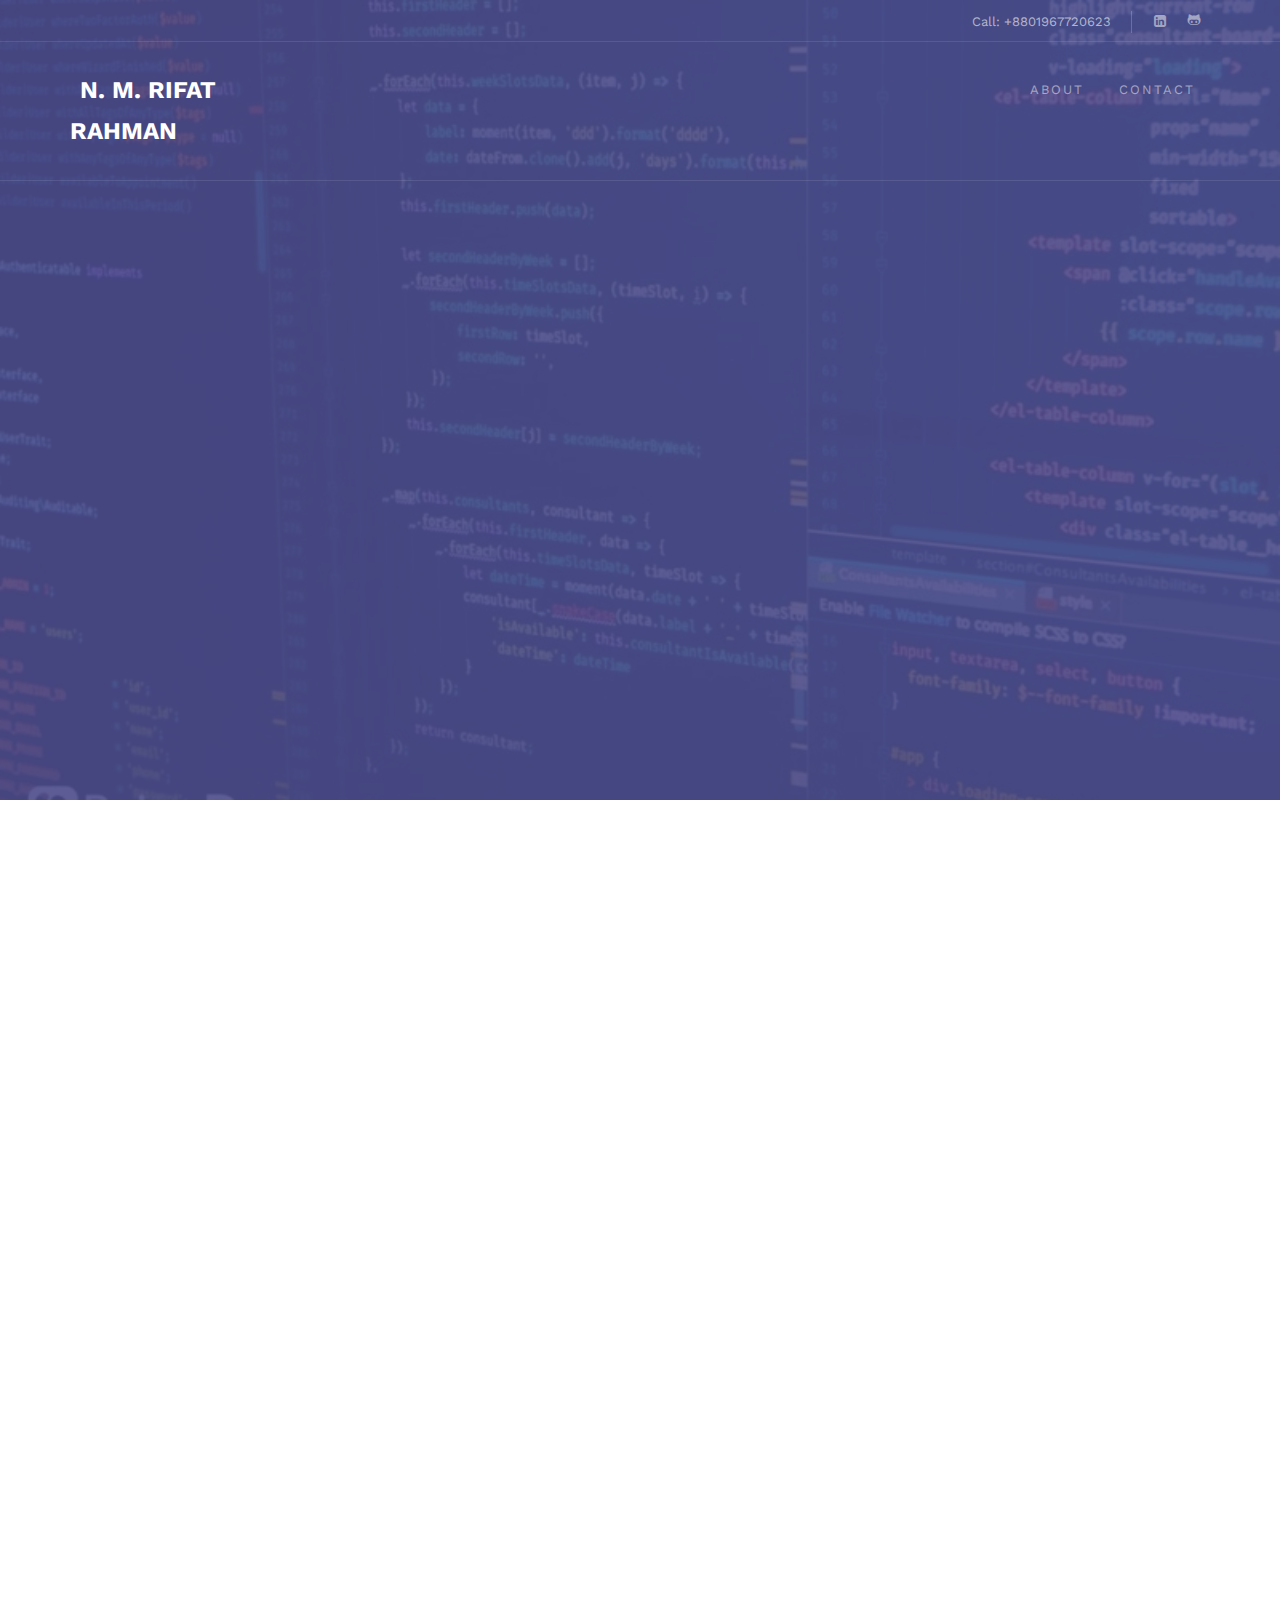
<file: index.html>
<!DOCTYPE HTML>
<html>
	<head>
	<meta charset="utf-8">
	<meta http-equiv="X-UA-Compatible" content="IE=edge">
	<title>Portfolio</title>
	<meta name="viewport" content="width=device-width, initial-scale=1">
	<meta name="description" content="Free HTML5 Website Template by freehtml5.co" />
	<meta name="keywords" content="free website templates, free html5, free template, free bootstrap, free website template, html5, css3, mobile first, responsive" />
	<meta name="author" content="freehtml5.co" />


  	<!-- Facebook and Twitter integration -->
	<meta property="og:title" content=""/>
	<meta property="og:image" content=""/>
	<meta property="og:url" content=""/>
	<meta property="og:site_name" content=""/>
	<meta property="og:description" content=""/>
	<meta name="twitter:title" content="" />
	<meta name="twitter:image" content="" />
	<meta name="twitter:url" content="" />
	<meta name="twitter:card" content="" />

	<link href="https://fonts.googleapis.com/css?family=Work+Sans:300,400,500,700,800" rel="stylesheet">
	
	<!-- Animate.css -->
	<link rel="stylesheet" href="css/animate.css">
	<!-- Icomoon Icon Fonts-->
	<link rel="stylesheet" href="css/icomoon.css">
	<!-- Bootstrap  -->
	<link rel="stylesheet" href="css/bootstrap.css">
	
	<!-- Owl Carousel  -->
	<link rel="stylesheet" href="css/owl.carousel.min.css">
	<link rel="stylesheet" href="css/owl.theme.default.min.css">

	<!-- Theme style  -->
	<link rel="stylesheet" href="css/style.css">
	<link rel="stylesheet" href="https://cdnjs.cloudflare.com/ajax/libs/font-awesome/4.7.0/css/font-awesome.min.css">

	<!-- Modernizr JS -->
	<script src="js/modernizr-2.6.2.min.js"></script>
	<!-- FOR IE9 below -->
	<!--[if lt IE 9]>
	<script src="js/respond.min.js"></script>
	<![endif]-->

	</head>
	<body>
		
	<div class="fh5co-loader"></div>
	
	<div id="page">
	<nav class="fh5co-nav" role="navigation">
		<div class="top">
			<div class="container">
				<div class="row">
					<div class="col-xs-12 text-right">
						<p class="num">Call: +8801967720623</p>
						<ul class="fh5co-social">
							<li><a href="https://www.linkedin.com/in/rifat-rahman-a152331b9/"><i class="fa fa-linkedin-square"></i></a></li>
							<li><a href="https://github.com/NC-Rifat-Rahman"><i class="icon-github"></i></a></li>
						</ul>
					</div>
				</div>
			</div>
		</div>
		<div class="top-menu">
			<div class="container">
				<div class="row">
					<div class="col-xs-2">
						<div id="fh5co-logo"><a href="index.html">N. M. Rifat Rahman</a></div>
					</div>
					<div class="col-xs-10 text-right menu-1">
						<ul>
							<!-- <li class="active"><a href="index.html">Home</a></li> -->
							<!--<li><a href="work.html">Work</a></li>-->
							<li><a href="about.html">About</a></li>
							<!--<li class="has-dropdown">
								<a href="services.html">Services</a>
								<ul class="dropdown">
									<li><a href="#">Web Design</a></li>
									<li><a href="#">eCommerce</a></li>
									<li><a href="#">Branding</a></li>
									<li><a href="#">API</a></li>
								</ul>
							</li>-->
							<li><a href="contact.html">Contact</a></li>
							<!--<li class="btn-cta"><a href="#"><span>Login</span></a></li>-->
						</ul>
					</div>
				</div>
				
			</div>
		</div>
	</nav>

	<header id="fh5co-header" class="fh5co-cover" role="banner" style="background-image:url(images/3.jpg);" data-stellar-background-ratio="0.5">
		<div class="overlay"></div>
		<div class="container">
			<div class="row">
				<div class="col-md-6">
					<div class="display-t">
						<div class="display-tc animate-box" data-animate-effect="fadeIn">
							<h1>Aspiring software engineer! <br><strong>Full Stack Web Developer.</strong></h1>
							<!--<p><a href="#" class="btn btn-primary btn-lg with-arrow">View My Work</a></p>-->
						</div>
					</div>
				</div>
			</div>
		</div>
	</header>
<!---
	<div id="fh5co-services" class="fh5co-bg-section">
		<div class="container">
			<div class="row animate-box">
				<div class="col-md-8 col-md-offset-2 text-center fh5co-heading">
					<h2>How it Works</h2>
					<p>Dignissimos asperiores vitae velit veniam totam fuga molestias accusamus alias autem provident. Odit ab aliquam dolor eius.</p>
				</div>
			</div>
			<div class="row">
				<div class="col-md-6">
					<div class="iphone">
						<img class="img-responsive" src="images/iphone.png" alt="iphone">
					</div>
				</div>
				<div class="col-md-6">
					<div class="row services-inner">
						<div class="col-md-12 col-sm-12">
							<div class="feature-center animate-box" data-animate-effect="fadeIn">
								<span class="icon">
									<i class="icon-image"></i>
								</span>
								<h3>Retina Ready</h3>
								<p>Far far away, behind the word mountains, far from the countries Vokalia and Consonantia, there live the blind texts. Separated they live in Bookmarksgrove</p>
							</div>
						</div>
						<div class="col-md-12 col-sm-12">
							<div class="feature-center animate-box" data-animate-effect="fadeIn">
								<span class="icon">
									<i class="icon-laptop"></i>
								</span>
								<h3>Fully Responsive</h3>
								<p>Far far away, behind the word mountains, far from the countries Vokalia and Consonantia, there live the blind texts. Separated they live in Bookmarksgrove</p>
							</div>
						</div>
						<div class="col-md-12 col-sm-12">
							<div class="feature-center animate-box" data-animate-effect="fadeIn">
								<span class="icon">
									<i class="icon-air-play"></i>
								</span>
								<h3>Web Starter</h3>
								<p>Far far away, behind the word mountains, far from the countries Vokalia and Consonantia, there live the blind texts. Separated they live in Bookmarksgrove</p>
							</div>
						</div>
					</div>
				</div>
			</div>
		</div>
	</div>
-->
	
	<div id="fh5co-project">
		<div class="container">
			<div class="row animate-box">
				<div class="col-md-8 col-md-offset-2 text-center fh5co-heading">
					<h2>My Projects</h2>
					<p>Below are some of my academic and personal projects!</p>
				</div>
			</div>
		</div>
		<div class="project-content">
			<div class="col-forth">
				<div class="project animate-box" style="background-image:url(images/project-8.jpg);">
					<a href="https://github.com/NC-Rifat-Rahman/Divine-Dine"  class="desc">
						
						<span>Web Design.<br>Html,Css,ReactJs</span>
						<h3>Divine Dine</h3>
					</a>
				</div>
			</div>
			<div class="col-forth">
				<div class="project animate-box" style="background-image:url(images/project-1.jpg);">
					<a href="https://github.com/NC-Rifat-Rahman/Unified-Shop" class="desc">
						<span>Fullstack ecommerce site.<br>Html,Css,ReactJs,Redux,NodeJs,Stripe</span>
						<h3>Unified Shop</h3>
					</a>
				</div>
			</div>
			<div class="col-forth">
				<div class="project animate-box" style="background-image:url(images/project-2.jpg);">
					<a href="https://github.com/NC-Rifat-Rahman/Black-Cafe" class="desc">
						<span>Cafe Management System<br>Spring Boot,MySql</span>
						<h3>Black Cafe</h3>
					</a>
				</div>
			</div>
			<div class="col-forth">
				<div class="project animate-box" style="background-image:url(images/project-3.jpg);">
					<a href="https://github.com/NC-Rifat-Rahman/Learning-Management-System" class="desc">
						<span>Web application for teachers & students.<br>Django,MySql</span>
						<h3>Rapid Learning</h3>
					</a>
				</div>
			</div>
		</div>
	</div>
<!--
	<div id="fh5co-testimonial" class="fh5co-bg-section">
		<div class="container">
			<div class="row animate-box">
				<div class="col-md-8 col-md-offset-2 text-center fh5co-heading">
					<h2>Happy Clients</h2>
				</div>
			</div>
			<div class="row">
				<div class="col-md-10 col-md-offset-1">
					<div class="row animate-box">
						<div class="owl-carousel owl-carousel-fullwidth">
							<div class="item">
								<div class="testimony-slide active text-center">
									<figure>
										<img src="images/person_1.jpg" alt="user">
									</figure>
									<span>Jean Doe, via <a href="#" class="twitter">Twitter</a></span>
									<blockquote>
										<p>&ldquo;Far far away, behind the word mountains, far from the countries Vokalia and Consonantia, there live the blind texts. Separated they live in Bookmarksgrove right at the coast of the Semantics, a large language ocean.&rdquo;</p>
									</blockquote>
								</div>
							</div>
							<div class="item">
								<div class="testimony-slide active text-center">
									<figure>
										<img src="images/person_2.jpg" alt="user">
									</figure>
									<span>John Doe, via <a href="#" class="twitter">Twitter</a></span>
									<blockquote>
										<p>&ldquo;Separated they live in Bookmarksgrove right at the coast of the Semantics, a large language ocean.&rdquo;</p>
									</blockquote>
								</div>
							</div>
							<div class="item">
								<div class="testimony-slide active text-center">
									<figure>
										<img src="images/person_3.jpg" alt="user">
									</figure>
									<span>John Doe, via <a href="#" class="twitter">Twitter</a></span>
									<blockquote>
										<p>&ldquo;Far from the countries Vokalia and Consonantia, there live the blind texts. Separated they live in Bookmarksgrove right at the coast of the Semantics, a large language ocean.&rdquo;</p>
									</blockquote>
								</div>
							</div>
						</div>
					</div>
				</div>
			</div>
		</div>
	</div>



	<div id="fh5co-started">
		<div class="container">
			<div class="row animate-box">
				<div class="col-md-8 col-md-offset-2 text-center fh5co-heading">
					<h2>Lets Get Started</h2>
					<p>Dignissimos asperiores vitae velit veniam totam fuga molestias accusamus alias autem provident. Odit ab aliquam dolor eius.</p>
				</div>
			</div>
			<div class="row animate-box">
				<div class="col-md-8 col-md-offset-2 text-center">
					<p><a href="#" class="btn btn-default btn-lg">Get in Touch</a></p>
				</div>
			</div>
		</div>
	</div>

	<footer id="fh5co-footer" role="contentinfo">
		<div class="container">
			<div class="row row-pb-md">
				<div class="col-md-4 fh5co-widget">
					<h3>A Little About Run.</h3>
					<p>Facilis ipsum reprehenderit nemo molestias. Aut cum mollitia reprehenderit. Eos cumque dicta adipisci architecto culpa amet.</p>
					<p><a class="btn btn-primary btn-outline with-arrow" href="#">Learn More <i class="icon-arrow-right"></i></a></p>
				</div>
				<div class="col-md-2 col-sm-4 col-xs-6 col-md-push-1">
					<ul class="fh5co-footer-links">
						<li><a href="#">About</a></li>
						<li><a href="#">Help</a></li>
						<li><a href="#">Contact</a></li>
						<li><a href="#">Terms</a></li>
						<li><a href="#">Meetups</a></li>
					</ul>
				</div>

				<div class="col-md-2 col-sm-4 col-xs-6 col-md-push-1">
					<ul class="fh5co-footer-links">
						<li><a href="#">Shop</a></li>
						<li><a href="#">Privacy</a></li>
						<li><a href="#">Testimonials</a></li>
						<li><a href="#">Handbook</a></li>
						<li><a href="#">Held Desk</a></li>
					</ul>
				</div>

				<div class="col-md-2 col-sm-4 col-xs-6 col-md-push-1">
					<ul class="fh5co-footer-links">
						<li><a href="#">Find Designers</a></li>
						<li><a href="#">Find Developers</a></li>
						<li><a href="#">Teams</a></li>
						<li><a href="#">Advertise</a></li>
						<li><a href="#">API</a></li>
					</ul>
				</div>
			</div>

			<div class="row copyright">
				<div class="col-md-12 text-center">
					<p>
						<small class="block">&copy; 2016 Free HTML5. All Rights Reserved.</small> 
						<small class="block">Designed by <a href="http://freehtml5.co/" target="_blank">FreeHTML5.co</a> Demo Images: <a href="http://unsplash.co/" target="_blank">Unsplash</a></small>
					</p>
					<p>
						<ul class="fh5co-social-icons">
							<li><a href="#"><i class="icon-twitter"></i></a></li>
							<li><a href="#"><i class="icon-facebook"></i></a></li>
							<li><a href="#"><i class="icon-linkedin"></i></a></li>
							<li><a href="#"><i class="icon-dribbble"></i></a></li>
						</ul>
					</p>
				</div>
			</div>

		</div>
	</footer>
	</div>
-->

	<div class="gototop js-top">
		<a href="#" class="js-gotop"><i class="icon-arrow-up"></i></a>
	</div>
	
	<!-- jQuery -->
	<script src="js/jquery.min.js"></script>
	<!-- jQuery Easing -->
	<script src="js/jquery.easing.1.3.js"></script>
	<!-- Bootstrap -->
	<script src="js/bootstrap.min.js"></script>
	<!-- Waypoints -->
	<script src="js/jquery.waypoints.min.js"></script>
	<!-- Stellar Parallax -->
	<script src="js/jquery.stellar.min.js"></script>
	<!-- Carousel -->
	<script src="js/owl.carousel.min.js"></script>
	<!-- Main -->
	<script src="js/main.js"></script>

	</body>
</html>
</file>
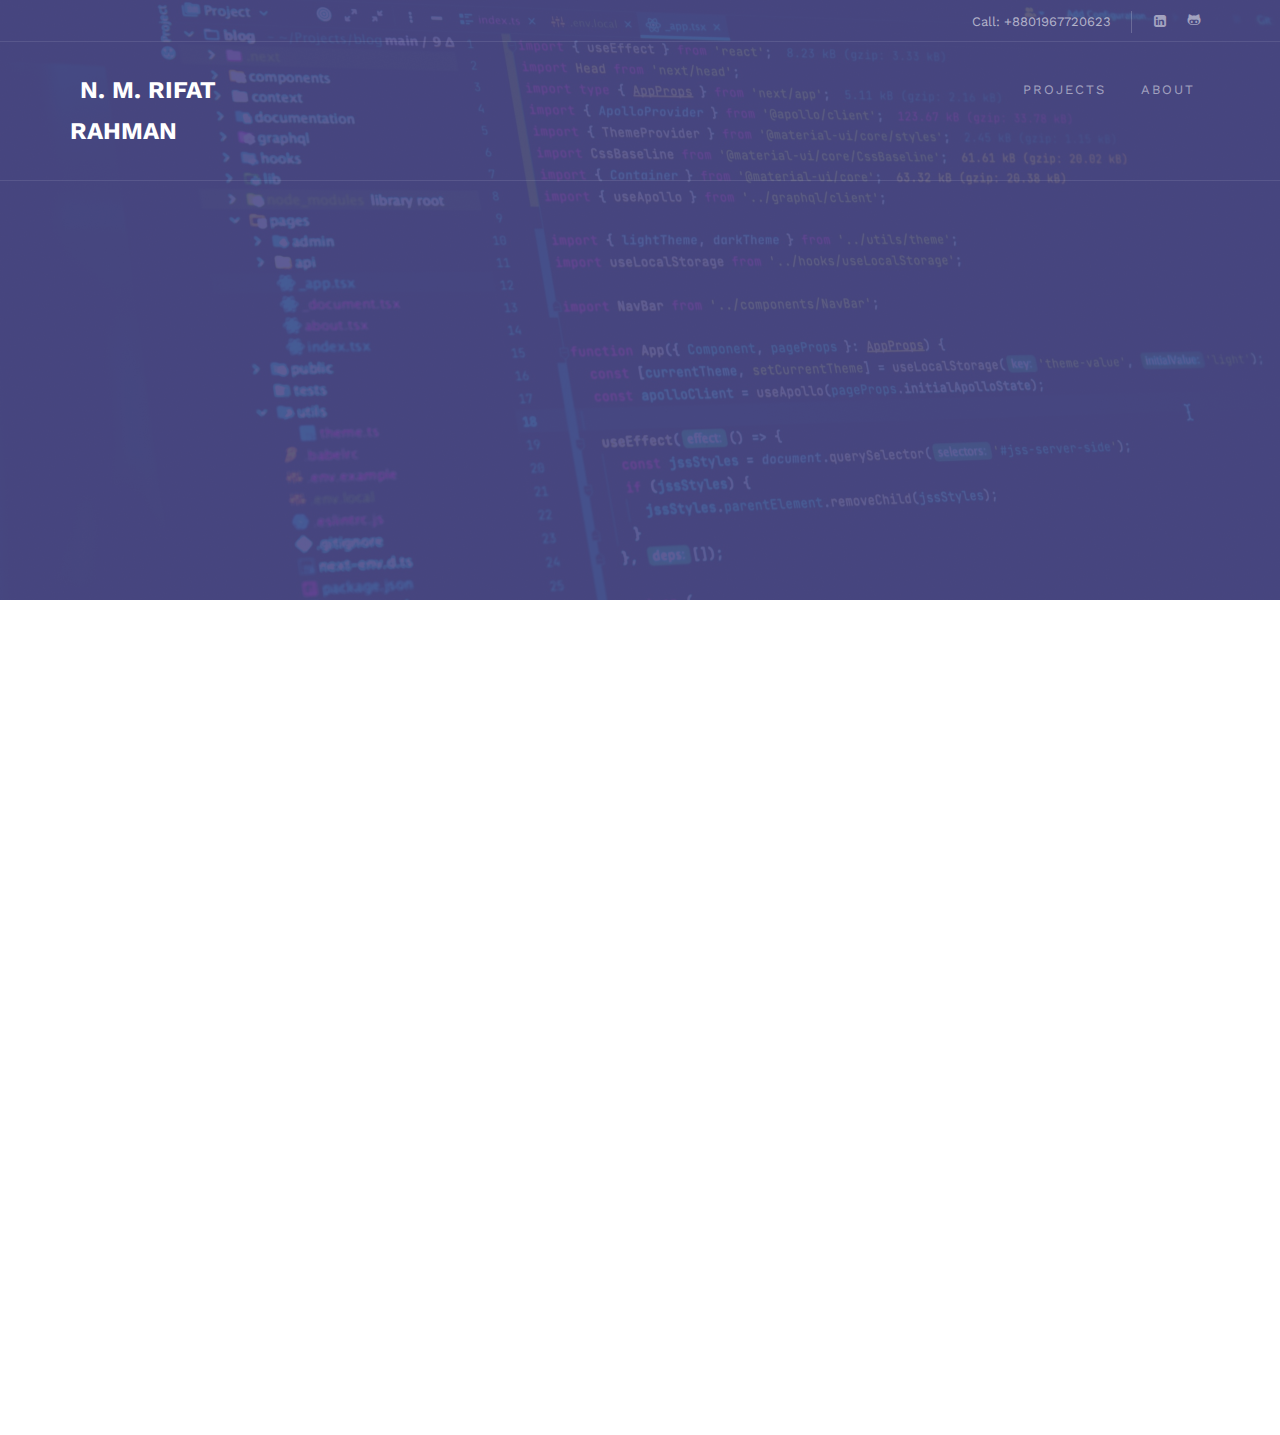
<file: contact.html>
<!DOCTYPE HTML>
<html>
	<head>
	<meta charset="utf-8">
	<meta http-equiv="X-UA-Compatible" content="IE=edge">
	<title>Portfolio </title>
	<meta name="viewport" content="width=device-width, initial-scale=1">
	<meta name="description" content="Free HTML5 Website Template by freehtml5.co" />
	<meta name="keywords" content="free website templates, free html5, free template, free bootstrap, free website template, html5, css3, mobile first, responsive" />
	<meta name="author" content="freehtml5.co" />

	<!-- 
	//////////////////////////////////////////////////////

	FREE HTML5 TEMPLATE 
	DESIGNED & DEVELOPED by FreeHTML5.co
		
	Website: 		http://freehtml5.co/
	Email: 			info@freehtml5.co
	Twitter: 		http://twitter.com/fh5co
	Facebook: 		https://www.facebook.com/fh5co

	//////////////////////////////////////////////////////
	 -->

  	<!-- Facebook and Twitter integration -->
	<meta property="og:title" content=""/>
	<meta property="og:image" content=""/>
	<meta property="og:url" content=""/>
	<meta property="og:site_name" content=""/>
	<meta property="og:description" content=""/>
	<meta name="twitter:title" content="" />
	<meta name="twitter:image" content="" />
	<meta name="twitter:url" content="" />
	<meta name="twitter:card" content="" />

	<link href="https://fonts.googleapis.com/css?family=Work+Sans:300,400,500,700,800" rel="stylesheet">
	
	<!-- Animate.css -->
	<link rel="stylesheet" href="css/animate.css">
	<!-- Icomoon Icon Fonts-->
	<link rel="stylesheet" href="css/icomoon.css">
	<!-- Bootstrap  -->
	<link rel="stylesheet" href="css/bootstrap.css">

	<!-- Owl Carousel  -->
	<link rel="stylesheet" href="css/owl.carousel.min.css">
	<link rel="stylesheet" href="css/owl.theme.default.min.css">

	<!-- Theme style  -->
	<link rel="stylesheet" href="css/style.css">
	<link rel="stylesheet" href="https://cdnjs.cloudflare.com/ajax/libs/font-awesome/4.7.0/css/font-awesome.min.css">

	<!-- Modernizr JS -->
	<script src="js/modernizr-2.6.2.min.js"></script>
	<!-- FOR IE9 below -->
	<!--[if lt IE 9]>
	<script src="js/respond.min.js"></script>
	<![endif]-->

	</head>
	<body>
		
	<div class="fh5co-loader"></div>
	
	<div id="page">
	<nav class="fh5co-nav" role="navigation">
		<div class="top">
			<div class="container">
				<div class="row">
					<div class="col-xs-12 text-right">
						<p class="num">Call: +8801967720623</p>
						<ul class="fh5co-social">
							<li><a href="https://www.linkedin.com/in/rifat-rahman-a152331b9/"><i class="fa fa-linkedin-square"></i></a></li>
							<li><a href="https://github.com/NC-Rifat-Rahman"><i class="icon-github"></i></a></li>
						</ul>
					</div>
				</div>
			</div>
		</div>
		<div class="top-menu">
			<div class="container">
				<div class="row">
					<div class="col-xs-2">
						<div id="fh5co-logo"><a href="index.html">N. M. Rifat Rahman</a></div>
					</div>
					<div class="col-xs-10 text-right menu-1">
						<ul>
							<!-- <li class="active"><a href="index.html">Home</a></li> -->
							<!--<li><a href="work.html">Work</a></li>-->
							<li><a href="index.html">Projects</a></li>
							<li><a href="about.html">About</a></li>
							<!--<li class="has-dropdown">
								<a href="services.html">Services</a>
								<ul class="dropdown">
									<li><a href="#">Web Design</a></li>
									<li><a href="#">eCommerce</a></li>
									<li><a href="#">Branding</a></li>
									<li><a href="#">API</a></li>
								</ul>
							</li>-->
							<!--<li class="active"><a href="contact.html">Contact</a></li>-->
							<!--<li class="btn-cta"><a href="#"><span>Login</span></a></li>-->
						</ul>
					</div>
				</div>
				
			</div>
		</div>
	</nav>

	<header id="fh5co-header" class="fh5co-cover fh5co-cover-sm" role="banner" style="background-image:url(images/2.jpg);">
		<div class="overlay"></div>
		<div class="container">
			<div class="row">
				<div class="col-md-8 col-md-offset-2 text-center">
					<div class="display-t">
						<div class="display-tc animate-box" data-animate-effect="fadeIn">
							<h1>Aspiring software engineer! <br><strong>Full Stack Web Developer.</strong></h1>
						</div>
					</div>
				</div>
			</div>
		</div>
	</header>
	
	<div id="fh5co-contact">
		<div class="container">
			<div class="row">
				<div class="col-md-5 col-md-push-1 animate-box">
					
					<div class="fh5co-contact-info">
						<h3>Contact Information</h3>
						<ul>
							<li class="address">Bashundhara R/A, Block: D, Road: 8, Dhaka, Bangladesh.</li>
							<li class="phone"><a href="tel://01967720623">+8801967720623</a></li>
							<li class="email"><a href="mailto:info@yoursite.com">rahmanrifat61@gmail.com</a></li>
						</ul>
					</div>

				</div>
				<div class="col-md-6 animate-box">
					<h3>Get In Touch</h3>
					<form action="#">
						<div class="row form-group">
							<div class="col-md-6">
								<!-- <label for="fname">First Name</label> -->
								<input type="text" id="fname" class="form-control" placeholder="Your firstname">
							</div>
							<div class="col-md-6">
								<!-- <label for="lname">Last Name</label> -->
								<input type="text" id="lname" class="form-control" placeholder="Your lastname">
							</div>
						</div>

						<div class="row form-group">
							<div class="col-md-12">
								<!-- <label for="email">Email</label> -->
								<input type="text" id="email" class="form-control" placeholder="Your email address">
							</div>
						</div>

						<div class="row form-group">
							<div class="col-md-12">
								<!-- <label for="subject">Subject</label> -->
								<input type="text" id="subject" class="form-control" placeholder="Your subject of this message">
							</div>
						</div>

						<div class="row form-group">
							<div class="col-md-12">
								<!-- <label for="message">Message</label> -->
								<textarea name="message" id="message" cols="30" rows="10" class="form-control" placeholder="Say something about us"></textarea>
							</div>
						</div>
						<div class="form-group">
							<input type="submit" value="Send Message" class="btn btn-primary">
						</div>

					</form>		
				</div>
			</div>
			
		</div>
	</div>
<!--
	<div id="fh5co-started">
		<div class="container">
			<div class="row animate-box">
				<div class="col-md-8 col-md-offset-2 text-center fh5co-heading">
					<h2>Lets Get Started</h2>
					<p>Dignissimos asperiores vitae velit veniam totam fuga molestias accusamus alias autem provident. Odit ab aliquam dolor eius.</p>
				</div>
			</div>
			<div class="row animate-box">
				<div class="col-md-8 col-md-offset-2 text-center">
					<p><a href="#" class="btn btn-default btn-lg">Get in Touch</a></p>
				</div>
			</div>
		</div>
	</div>

	<footer id="fh5co-footer" role="contentinfo">
		<div class="container">
			<div class="row row-pb-md">
				<div class="col-md-4 fh5co-widget">
					<h3>A Little About Run.</h3>
					<p>Facilis ipsum reprehenderit nemo molestias. Aut cum mollitia reprehenderit. Eos cumque dicta adipisci architecto culpa amet.</p>
					<p><a class="btn btn-primary btn-outline with-arrow" href="#">Learn More <i class="icon-arrow-right"></i></a></p>
				</div>
				<div class="col-md-2 col-sm-4 col-xs-6 col-md-push-1">
					<ul class="fh5co-footer-links">
						<li><a href="#">About</a></li>
						<li><a href="#">Help</a></li>
						<li><a href="#">Contact</a></li>
						<li><a href="#">Terms</a></li>
						<li><a href="#">Meetups</a></li>
					</ul>
				</div>

				<div class="col-md-2 col-sm-4 col-xs-6 col-md-push-1">
					<ul class="fh5co-footer-links">
						<li><a href="#">Shop</a></li>
						<li><a href="#">Privacy</a></li>
						<li><a href="#">Testimonials</a></li>
						<li><a href="#">Handbook</a></li>
						<li><a href="#">Held Desk</a></li>
					</ul>
				</div>

				<div class="col-md-2 col-sm-4 col-xs-6 col-md-push-1">
					<ul class="fh5co-footer-links">
						<li><a href="#">Find Designers</a></li>
						<li><a href="#">Find Developers</a></li>
						<li><a href="#">Teams</a></li>
						<li><a href="#">Advertise</a></li>
						<li><a href="#">API</a></li>
					</ul>
				</div>
			</div>

			<div class="row copyright">
				<div class="col-md-12 text-center">
					<p>
						<small class="block">&copy; 2016 Free HTML5. All Rights Reserved.</small> 
						<small class="block">Designed by <a href="http://freehtml5.co/" target="_blank">FreeHTML5.co</a> Demo Images: <a href="http://unsplash.co/" target="_blank">Unsplash</a></small>
					</p>
					<p>
						<ul class="fh5co-social-icons">
							<li><a href="#"><i class="icon-twitter"></i></a></li>
							<li><a href="#"><i class="icon-facebook"></i></a></li>
							<li><a href="#"><i class="icon-linkedin"></i></a></li>
							<li><a href="#"><i class="icon-dribbble"></i></a></li>
						</ul>
					</p>
				</div>
			</div>

		</div>
	</footer>
	</div>
-->
	<div class="gototop js-top">
		<a href="#" class="js-gotop"><i class="icon-arrow-up"></i></a>
	</div>
	
	<!-- jQuery -->
	<script src="js/jquery.min.js"></script>
	<!-- jQuery Easing -->
	<script src="js/jquery.easing.1.3.js"></script>
	<!-- Bootstrap -->
	<script src="js/bootstrap.min.js"></script>
	<!-- Waypoints -->
	<script src="js/jquery.waypoints.min.js"></script>
	<!-- Stellar Parallax -->
	<script src="js/jquery.stellar.min.js"></script>
	<!-- Carousel -->
	<script src="js/owl.carousel.min.js"></script>
	<!-- Main -->
	<script src="js/main.js"></script>

	</body>
</html>
</file>
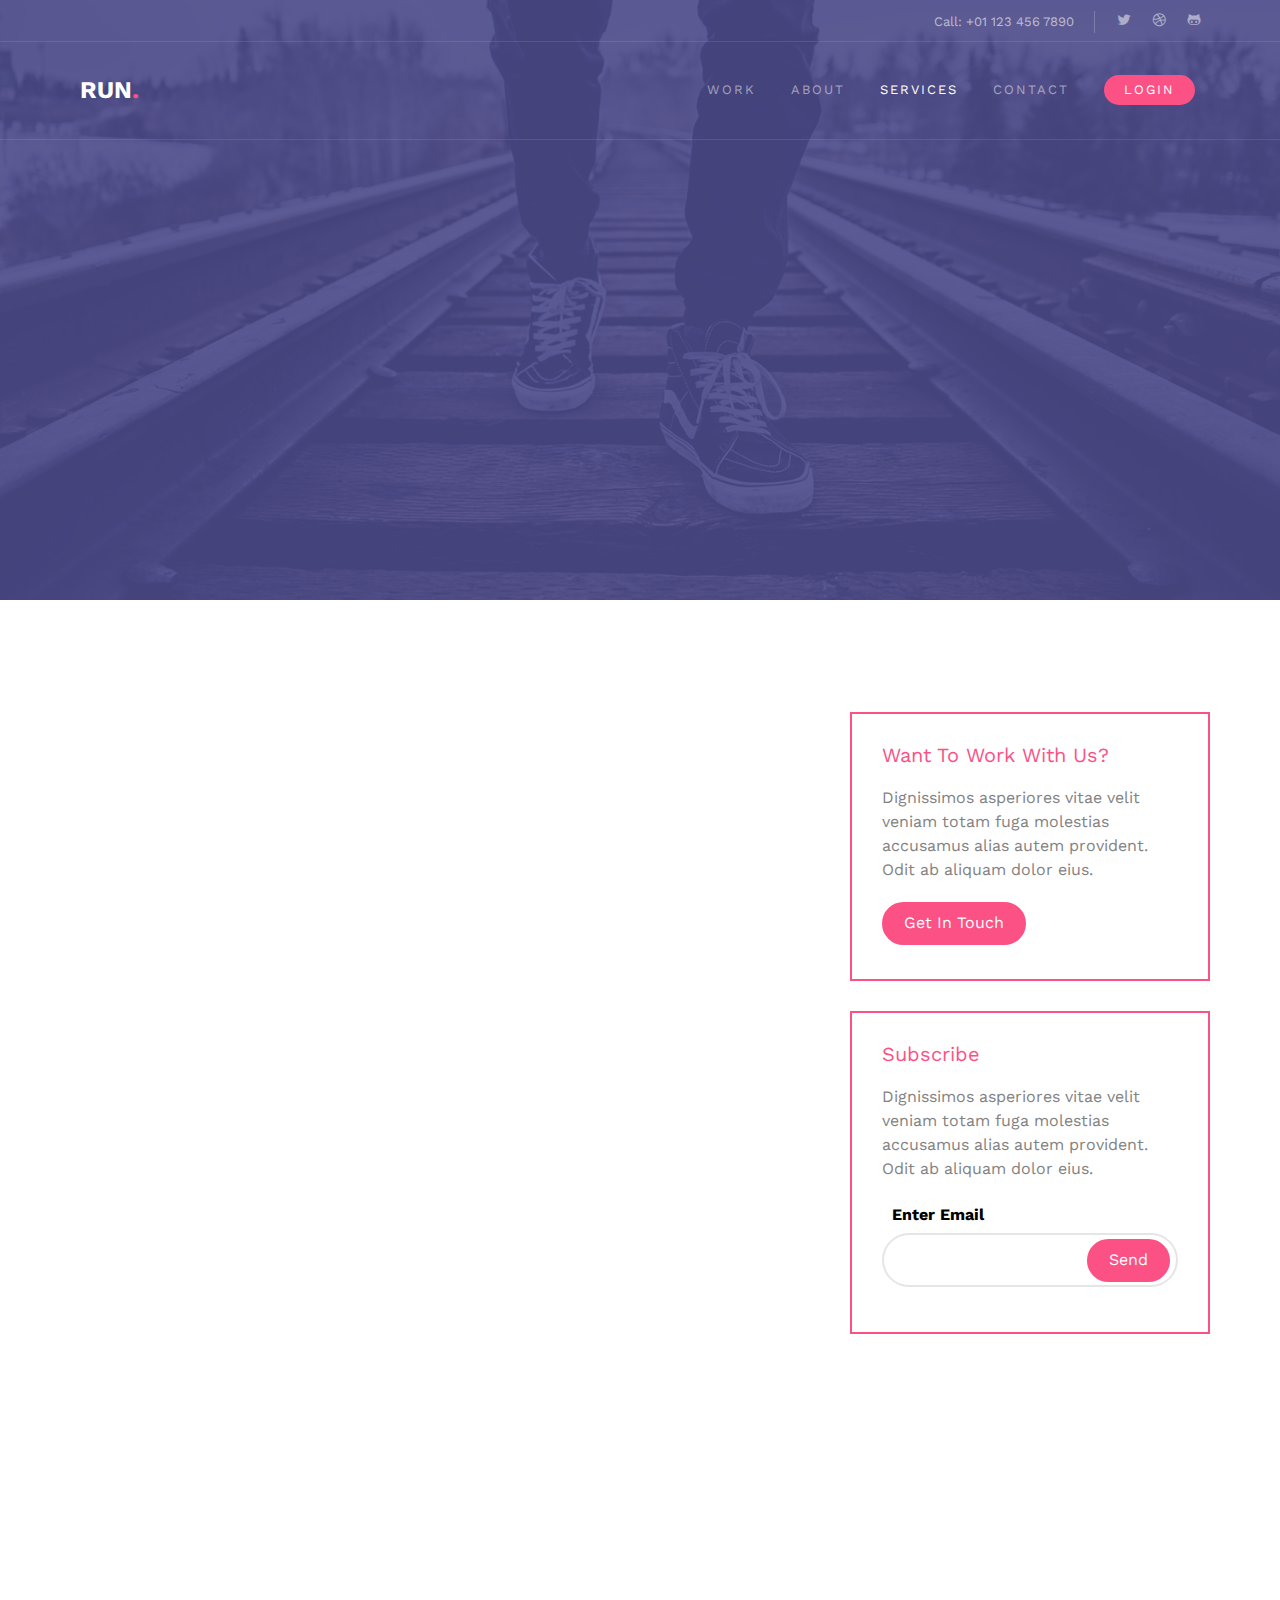
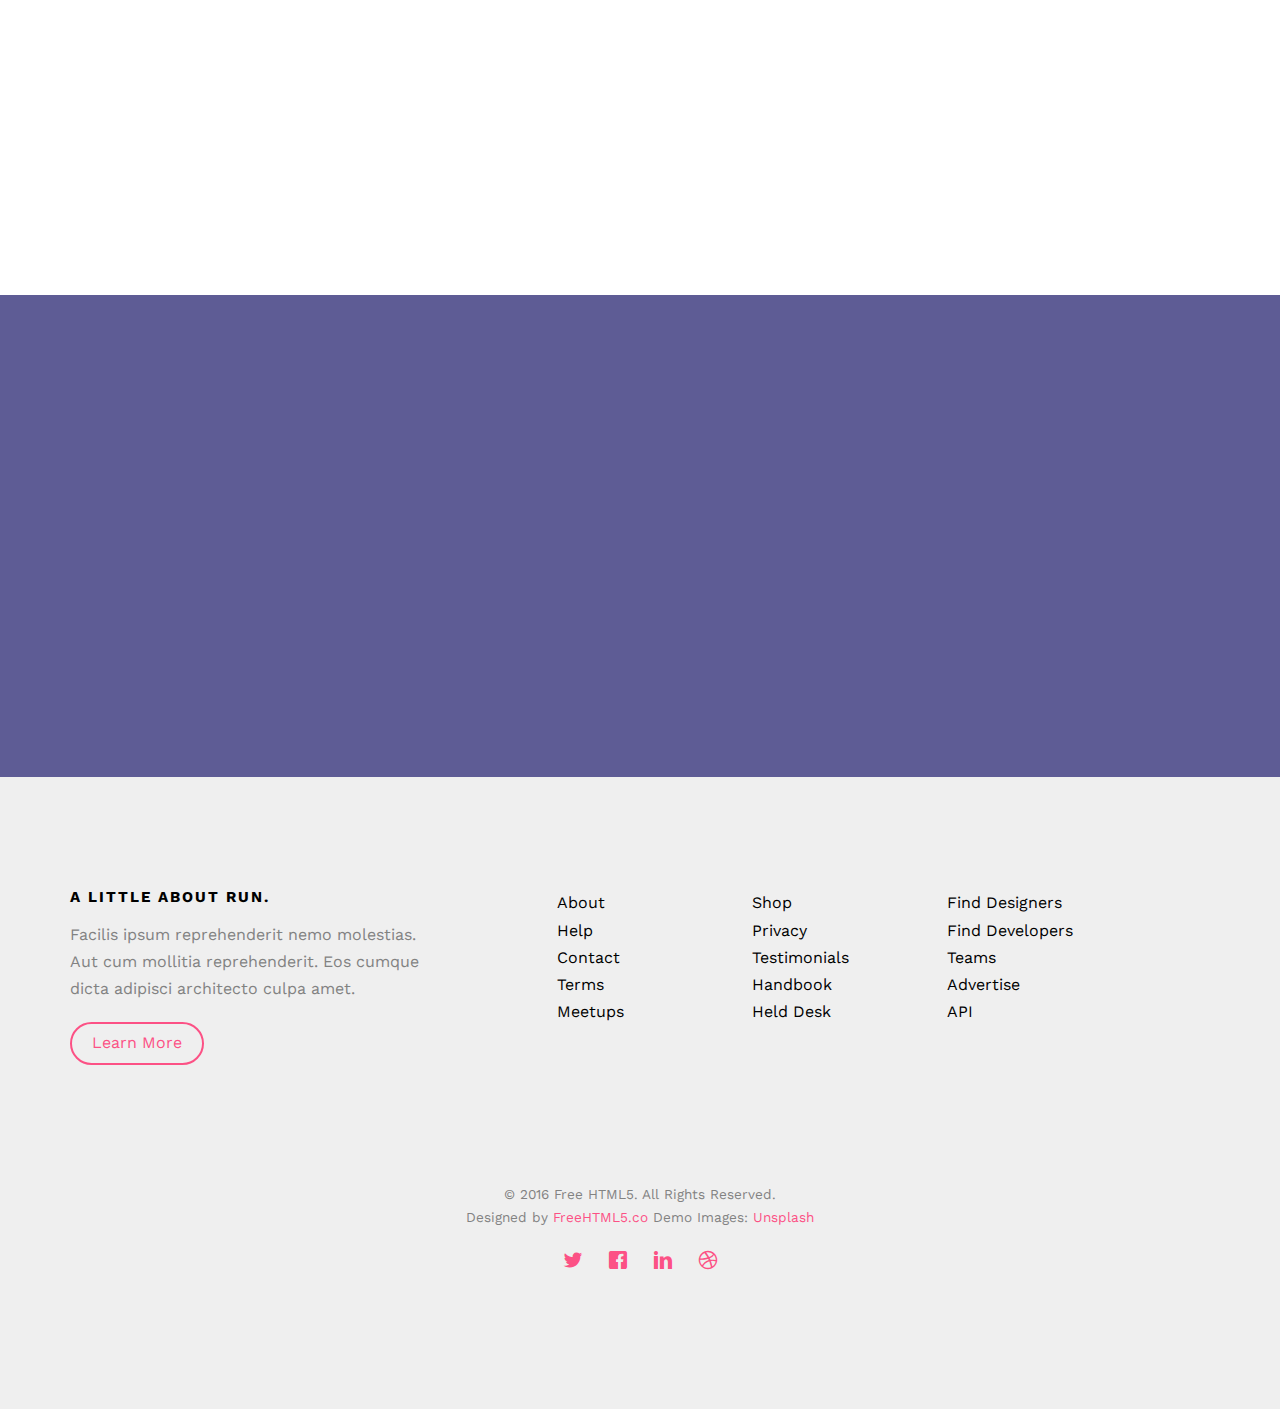
<file: services.html>
<!DOCTYPE HTML>
<html>
	<head>
	<meta charset="utf-8">
	<meta http-equiv="X-UA-Compatible" content="IE=edge">
	<title>Run &mdash; Free Website Template, Free HTML5 Template by freehtml5.co</title>
	<meta name="viewport" content="width=device-width, initial-scale=1">
	<meta name="description" content="Free HTML5 Website Template by freehtml5.co" />
	<meta name="keywords" content="free website templates, free html5, free template, free bootstrap, free website template, html5, css3, mobile first, responsive" />
	<meta name="author" content="freehtml5.co" />

	<!-- 
	//////////////////////////////////////////////////////

	FREE HTML5 TEMPLATE 
	DESIGNED & DEVELOPED by FreeHTML5.co
		
	Website: 		http://freehtml5.co/
	Email: 			info@freehtml5.co
	Twitter: 		http://twitter.com/fh5co
	Facebook: 		https://www.facebook.com/fh5co

	//////////////////////////////////////////////////////
	 -->

  	<!-- Facebook and Twitter integration -->
	<meta property="og:title" content=""/>
	<meta property="og:image" content=""/>
	<meta property="og:url" content=""/>
	<meta property="og:site_name" content=""/>
	<meta property="og:description" content=""/>
	<meta name="twitter:title" content="" />
	<meta name="twitter:image" content="" />
	<meta name="twitter:url" content="" />
	<meta name="twitter:card" content="" />

	<link href="https://fonts.googleapis.com/css?family=Work+Sans:300,400,500,700,800" rel="stylesheet">
	
	<!-- Animate.css -->
	<link rel="stylesheet" href="css/animate.css">
	<!-- Icomoon Icon Fonts-->
	<link rel="stylesheet" href="css/icomoon.css">
	<!-- Bootstrap  -->
	<link rel="stylesheet" href="css/bootstrap.css">
	
	<!-- Owl Carousel  -->
	<link rel="stylesheet" href="css/owl.carousel.min.css">
	<link rel="stylesheet" href="css/owl.theme.default.min.css">

	<!-- Theme style  -->
	<link rel="stylesheet" href="css/style.css">

	<!-- Modernizr JS -->
	<script src="js/modernizr-2.6.2.min.js"></script>
	<!-- FOR IE9 below -->
	<!--[if lt IE 9]>
	<script src="js/respond.min.js"></script>
	<![endif]-->

	</head>
	<body>
		
	<div class="fh5co-loader"></div>
	
	<div id="page">
	<nav class="fh5co-nav" role="navigation">
		<div class="top">
			<div class="container">
				<div class="row">
					<div class="col-xs-12 text-right">
						<p class="num">Call: +01 123 456 7890</p>
						<ul class="fh5co-social">
							<li><a href="#"><i class="icon-twitter"></i></a></li>
							<li><a href="#"><i class="icon-dribbble"></i></a></li>
							<li><a href="#"><i class="icon-github"></i></a></li>
						</ul>
					</div>
				</div>
			</div>
		</div>
		<div class="top-menu">
			<div class="container">
				<div class="row">
					<div class="col-xs-2">
						<div id="fh5co-logo"><a href="index.html">Run<span>.</span></a></div>
					</div>
					<div class="col-xs-10 text-right menu-1">
						<ul>
							<!-- <li class="active"><a href="index.html">Home</a></li> -->
							<li><a href="work.html">Work</a></li>
							<li><a href="about.html">About</a></li>
							<li class="has-dropdown active">
								<a href="services.html">Services</a>
								<ul class="dropdown">
									<li><a href="#">Web Design</a></li>
									<li><a href="#">eCommerce</a></li>
									<li><a href="#">Branding</a></li>
									<li><a href="#">API</a></li>
								</ul>
							</li>
							<li><a href="contact.html">Contact</a></li>
							<li class="btn-cta"><a href="#"><span>Login</span></a></li>
						</ul>
					</div>
				</div>
				
			</div>
		</div>
	</nav>

	<header id="fh5co-header" class="fh5co-cover fh5co-cover-sm" role="banner" style="background-image:url(images/img_bg_2.jpg);">
		<div class="overlay"></div>
		<div class="container">
			<div class="row">
				<div class="col-md-8 col-md-offset-2 text-center">
					<div class="display-t">
						<div class="display-tc animate-box" data-animate-effect="fadeIn">
							<h1>Services</h1>
							<h2>Free HTML5 Bootstrap Template Made by <a href="http://freehtml5.co/" target="_blank">FreeHTML5.co</a></h2>
						</div>
					</div>
				</div>
			</div>
		</div>
	</header>
	
	<div id="fh5co-services">
		<div class="container">
			<div class="row">
				<div class="col-md-8">
					<div class="feature-center animate-box">
						<span class="icon icon2">
							<i class="icon-eye"></i>
						</span>
						<div class="desc">
							<h3>Retina Ready</h3>
							<p>Dignissimos asperiores vitae velit veniam totam fuga molestias accusamus alias autem provident. Odit ab aliquam dolor eius.</p>
						</div>
					</div>

					<div class="feature-center animate-box">
						<span class="icon icon2">
							<i class="icon-command"></i>
						</span>
						<div class="desc">
							<h3>Fully Responsive</h3>
							<p>Dignissimos asperiores vitae velit veniam totam fuga molestias accusamus alias autem provident. Odit ab aliquam dolor eius.</p>
						</div>
					</div>

					<div class="feature-center animate-box">
						<span class="icon icon2">
							<i class="icon-power"></i>
						</span>
						<div class="desc">
							<h3>Web Starter</h3>
							<p>Dignissimos asperiores vitae velit veniam totam fuga molestias accusamus alias autem provident. Odit ab aliquam dolor eius.</p>
						</div>
					</div>

					<div class="feature-center animate-box">
						<span class="icon icon2">
							<i class="icon-brush"></i>
						</span>
						<div class="desc">
							<h3>Web Design</h3>
							<p>Dignissimos asperiores vitae velit veniam totam fuga molestias accusamus alias autem provident. Odit ab aliquam dolor eius.</p>
						</div>
					</div>

					<div class="feature-center animate-box">
						<span class="icon icon2">
							<i class="icon-camera"></i>
						</span>
						<div class="desc">
							<h3>Video Editing</h3>
							<p>Dignissimos asperiores vitae velit veniam totam fuga molestias accusamus alias autem provident. Odit ab aliquam dolor eius.</p>
						</div>
					</div>

					<div class="feature-center animate-box">
						<span class="icon icon2">
							<i class="icon-help2"></i>
						</span>
						<div class="desc">
							<h3>24/7 Help &amp; Support</h3>
							<p>Dignissimos asperiores vitae velit veniam totam fuga molestias accusamus alias autem provident. Odit ab aliquam dolor eius.</p>
						</div>
					</div>
				</div>
				<div class="col-md-4">
					<div class="fhco-cta-block">
						<h2>Want To Work With Us?</h2>
						<p>Dignissimos asperiores vitae velit veniam totam fuga molestias accusamus alias autem provident. Odit ab aliquam dolor eius.</p>
						<p><a href="#" class="btn btn-primary">Get In Touch</a></p>
					</div>

					<div class="fhco-cta-block">
						<h2>Subscribe</h2>
						<p>Dignissimos asperiores vitae velit veniam totam fuga molestias accusamus alias autem provident. Odit ab aliquam dolor eius.</p>
						<form action="#" id="fh5co-subscribe">
							<div class="form-group">
								<label for="email">Enter Email</label>
								<input type="text" class="form-control" id="email">
								<button class="btn btn-primary">Send</button>
							</div>
						</form>
					</div>

				</div>
			</div>
		</div>
	</div>

	<div id="fh5co-started">
		<div class="container">
			<div class="row animate-box">
				<div class="col-md-8 col-md-offset-2 text-center fh5co-heading">
					<h2>Lets Get Started</h2>
					<p>Dignissimos asperiores vitae velit veniam totam fuga molestias accusamus alias autem provident. Odit ab aliquam dolor eius.</p>
				</div>
			</div>
			<div class="row animate-box">
				<div class="col-md-8 col-md-offset-2 text-center">
					<p><a href="#" class="btn btn-default btn-lg">Get in Touch</a></p>
				</div>
			</div>
		</div>
	</div>

	<footer id="fh5co-footer" role="contentinfo">
		<div class="container">
			<div class="row row-pb-md">
				<div class="col-md-4 fh5co-widget">
					<h3>A Little About Run.</h3>
					<p>Facilis ipsum reprehenderit nemo molestias. Aut cum mollitia reprehenderit. Eos cumque dicta adipisci architecto culpa amet.</p>
					<p><a class="btn btn-primary btn-outline with-arrow" href="#">Learn More <i class="icon-arrow-right"></i></a></p>
				</div>
				<div class="col-md-2 col-sm-4 col-xs-6 col-md-push-1">
					<ul class="fh5co-footer-links">
						<li><a href="#">About</a></li>
						<li><a href="#">Help</a></li>
						<li><a href="#">Contact</a></li>
						<li><a href="#">Terms</a></li>
						<li><a href="#">Meetups</a></li>
					</ul>
				</div>

				<div class="col-md-2 col-sm-4 col-xs-6 col-md-push-1">
					<ul class="fh5co-footer-links">
						<li><a href="#">Shop</a></li>
						<li><a href="#">Privacy</a></li>
						<li><a href="#">Testimonials</a></li>
						<li><a href="#">Handbook</a></li>
						<li><a href="#">Held Desk</a></li>
					</ul>
				</div>

				<div class="col-md-2 col-sm-4 col-xs-6 col-md-push-1">
					<ul class="fh5co-footer-links">
						<li><a href="#">Find Designers</a></li>
						<li><a href="#">Find Developers</a></li>
						<li><a href="#">Teams</a></li>
						<li><a href="#">Advertise</a></li>
						<li><a href="#">API</a></li>
					</ul>
				</div>
			</div>

			<div class="row copyright">
				<div class="col-md-12 text-center">
					<p>
						<small class="block">&copy; 2016 Free HTML5. All Rights Reserved.</small> 
						<small class="block">Designed by <a href="http://freehtml5.co/" target="_blank">FreeHTML5.co</a> Demo Images: <a href="http://unsplash.co/" target="_blank">Unsplash</a></small>
					</p>
					<p>
						<ul class="fh5co-social-icons">
							<li><a href="#"><i class="icon-twitter"></i></a></li>
							<li><a href="#"><i class="icon-facebook"></i></a></li>
							<li><a href="#"><i class="icon-linkedin"></i></a></li>
							<li><a href="#"><i class="icon-dribbble"></i></a></li>
						</ul>
					</p>
				</div>
			</div>

		</div>
	</footer>
	</div>

	<div class="gototop js-top">
		<a href="#" class="js-gotop"><i class="icon-arrow-up"></i></a>
	</div>
	
	<!-- jQuery -->
	<script src="js/jquery.min.js"></script>
	<!-- jQuery Easing -->
	<script src="js/jquery.easing.1.3.js"></script>
	<!-- Bootstrap -->
	<script src="js/bootstrap.min.js"></script>
	<!-- Waypoints -->
	<script src="js/jquery.waypoints.min.js"></script>
	<!-- Stellar Parallax -->
	<script src="js/jquery.stellar.min.js"></script>
	<!-- Carousel -->
	<script src="js/owl.carousel.min.js"></script>
	<!-- Main -->
	<script src="js/main.js"></script>

	</body>
</html>
</file>
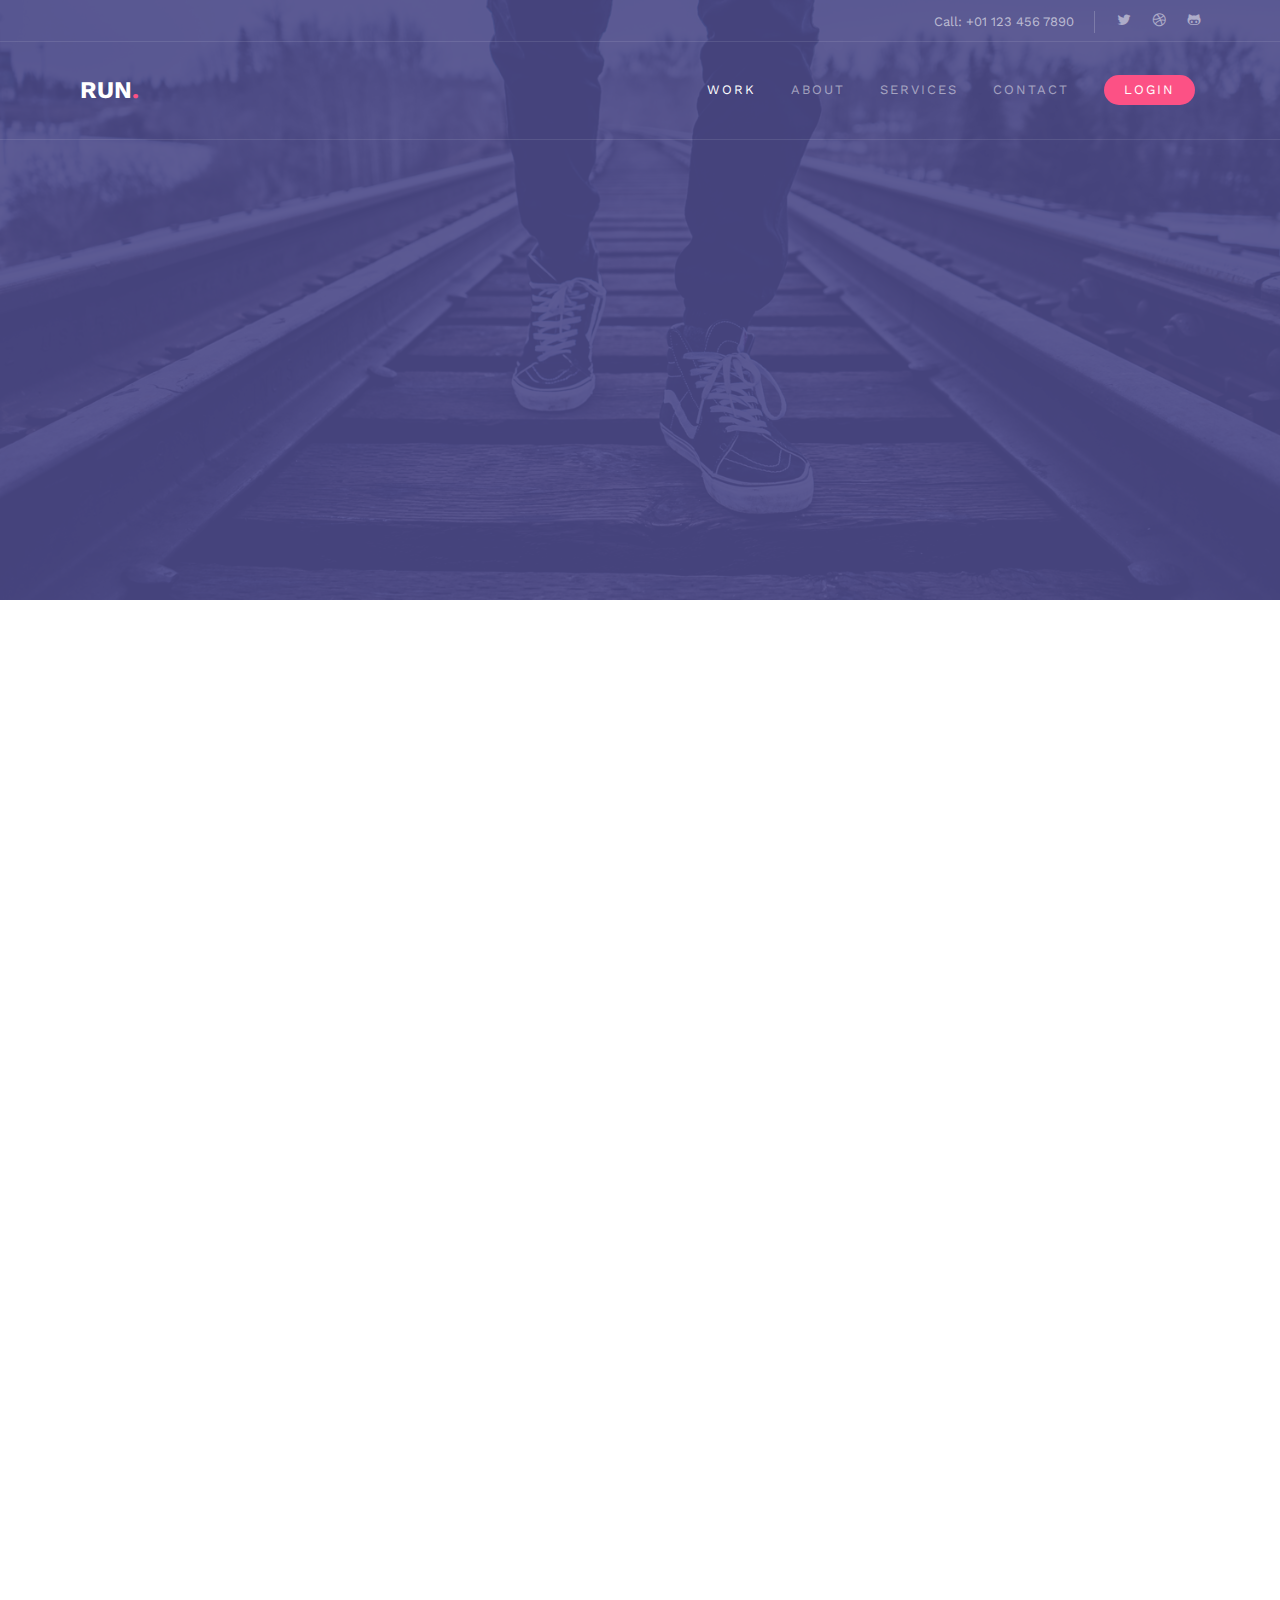
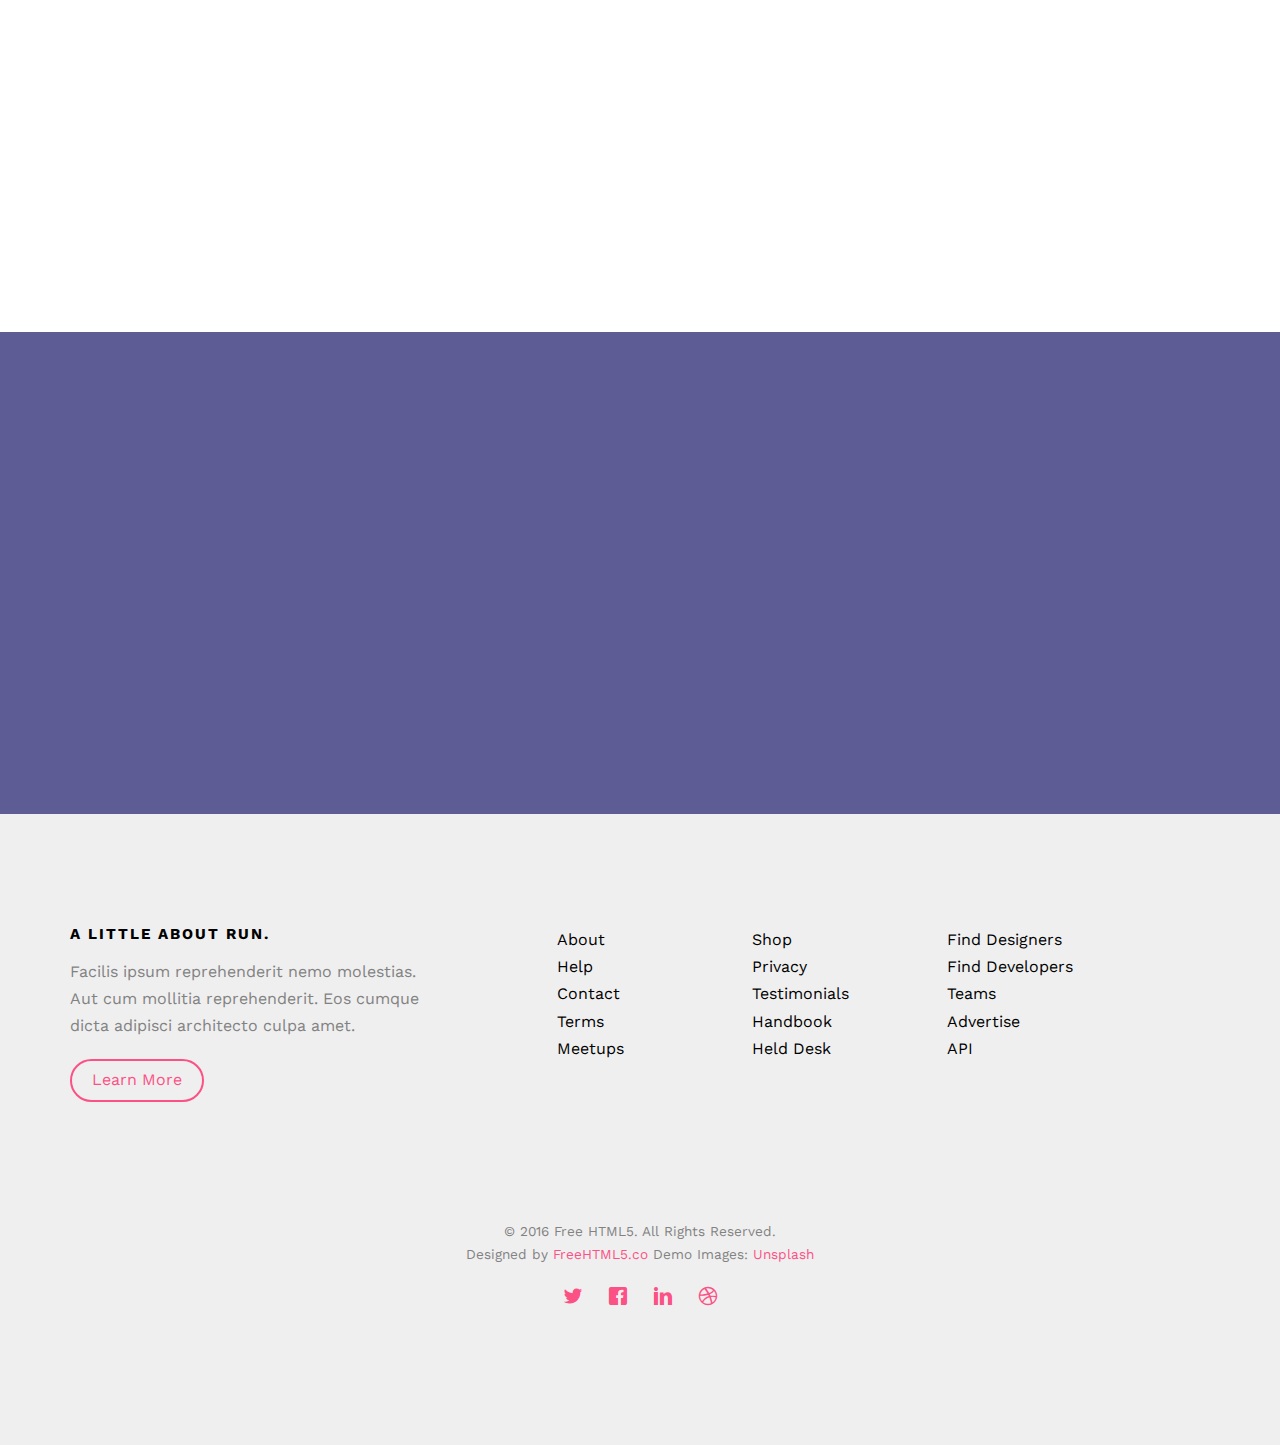
<file: work.html>
<!DOCTYPE HTML>
<html>
	<head>
	<meta charset="utf-8">
	<meta http-equiv="X-UA-Compatible" content="IE=edge">
	<title>Run &mdash; Free Website Template, Free HTML5 Template by freehtml5.co</title>
	<meta name="viewport" content="width=device-width, initial-scale=1">
	<meta name="description" content="Free HTML5 Website Template by freehtml5.co" />
	<meta name="keywords" content="free website templates, free html5, free template, free bootstrap, free website template, html5, css3, mobile first, responsive" />
	<meta name="author" content="freehtml5.co" />

	<!-- 
	//////////////////////////////////////////////////////

	FREE HTML5 TEMPLATE 
	DESIGNED & DEVELOPED by FreeHTML5.co
		
	Website: 		http://freehtml5.co/
	Email: 			info@freehtml5.co
	Twitter: 		http://twitter.com/fh5co
	Facebook: 		https://www.facebook.com/fh5co

	//////////////////////////////////////////////////////
	 -->

  	<!-- Facebook and Twitter integration -->
	<meta property="og:title" content=""/>
	<meta property="og:image" content=""/>
	<meta property="og:url" content=""/>
	<meta property="og:site_name" content=""/>
	<meta property="og:description" content=""/>
	<meta name="twitter:title" content="" />
	<meta name="twitter:image" content="" />
	<meta name="twitter:url" content="" />
	<meta name="twitter:card" content="" />

	<link href="https://fonts.googleapis.com/css?family=Work+Sans:300,400,500,700,800" rel="stylesheet">
	
	<!-- Animate.css -->
	<link rel="stylesheet" href="css/animate.css">
	<!-- Icomoon Icon Fonts-->
	<link rel="stylesheet" href="css/icomoon.css">
	<!-- Bootstrap  -->
	<link rel="stylesheet" href="css/bootstrap.css">

	<!-- Owl Carousel  -->
	<link rel="stylesheet" href="css/owl.carousel.min.css">
	<link rel="stylesheet" href="css/owl.theme.default.min.css">

	<!-- Theme style  -->
	<link rel="stylesheet" href="css/style.css">

	<!-- Modernizr JS -->
	<script src="js/modernizr-2.6.2.min.js"></script>
	<!-- FOR IE9 below -->
	<!--[if lt IE 9]>
	<script src="js/respond.min.js"></script>
	<![endif]-->

	</head>
	<body>
		
	<div class="fh5co-loader"></div>
	
	<div id="page">
	<nav class="fh5co-nav" role="navigation">
		<div class="top">
			<div class="container">
				<div class="row">
					<div class="col-xs-12 text-right">
						<p class="num">Call: +01 123 456 7890</p>
						<ul class="fh5co-social">
							<li><a href="#"><i class="icon-twitter"></i></a></li>
							<li><a href="#"><i class="icon-dribbble"></i></a></li>
							<li><a href="#"><i class="icon-github"></i></a></li>
						</ul>
					</div>
				</div>
			</div>
		</div>
		<div class="top-menu">
			<div class="container">
				<div class="row">
					<div class="col-xs-2">
						<div id="fh5co-logo"><a href="index.html">Run<span>.</span></a></div>
					</div>
					<div class="col-xs-10 text-right menu-1">
						<ul>
							<!-- <li class="active"><a href="index.html">Home</a></li> -->
							<li class="active"><a href="work.html">Work</a></li>
							<li><a href="about.html">About</a></li>
							<li class="has-dropdown">
								<a href="services.html">Services</a>
								<ul class="dropdown">
									<li><a href="#">Web Design</a></li>
									<li><a href="#">eCommerce</a></li>
									<li><a href="#">Branding</a></li>
									<li><a href="#">API</a></li>
								</ul>
							</li>
							<li><a href="contact.html">Contact</a></li>
							<li class="btn-cta"><a href="#"><span>Login</span></a></li>
						</ul>
					</div>
				</div>
				
			</div>
		</div>
	</nav>

	<header id="fh5co-header" class="fh5co-cover fh5co-cover-sm" role="banner" style="background-image:url(images/img_bg_2.jpg);" data-stellar-background-ratio="0.5">
		<div class="overlay"></div>
		<div class="container">
			<div class="row">
				<div class="col-md-8 col-md-offset-2 text-center">
					<div class="display-t">
						<div class="display-tc animate-box" data-animate-effect="fadeIn">
							<h1>Project</h1>
							<h2>Free HTML5 Bootstrap Template Made by <a href="http://freehtml5.co/" target="_blank">FreeHTML5.co</a></h2>
						</div>
					</div>
				</div>
			</div>
		</div>
	</header>

	<div id="fh5co-project">
		<div class="container">
			<div class="row animate-box">
				<div class="col-md-8 col-md-offset-2 text-center fh5co-heading">
					<h2>Our Latest Work</h2>
					<p>Dignissimos asperiores vitae velit veniam totam fuga molestias accusamus alias autem provident. Odit ab aliquam dolor eius.</p>
				</div>
			</div>
		</div>
		<div class="project-content">
			<div class="col-forth">
				<div class="project animate-box" style="background-image:url(images/project-8.jpg);">
					<a href="#" class="desc">
						<span>Application</span>
						<h3>Project Name</h3>
					</a>
				</div>
			</div>
			<div class="col-forth">
				<div class="project animate-box" style="background-image:url(images/project-1.jpg);">
					<a href="#" class="desc">
						<span>Application</span>
						<h3>Project Name</h3>
					</a>
				</div>
			</div>
			<div class="col-forth">
				<div class="project animate-box" style="background-image:url(images/project-2.jpg);">
					<a href="#" class="desc">
						<span>Application</span>
						<h3>Project Name</h3>
					</a>
				</div>
			</div>
			<div class="col-forth">
				<div class="project animate-box" style="background-image:url(images/project-3.jpg);">
					<a href="#" class="desc">
						<span>Application</span>
						<h3>Project Name</h3>
					</a>
				</div>
			</div>
			<div class="col-forth">
				<div class="project animate-box" style="background-image:url(images/project-4.jpg);">
					<a href="#" class="desc">
						<span>Application</span>
						<h3>Project Name</h3>
					</a>
				</div>
			</div>
			<div class="col-forth">
				<div class="project animate-box" style="background-image:url(images/project-5.jpg);">
					<a href="#" class="desc">
						<span>Application</span>
						<h3>Project Name</h3>
					</a>
				</div>
			</div>
			<div class="col-forth">
				<div class="project animate-box" style="background-image:url(images/project-6.jpg);">
					<a href="#" class="desc">
						<span>Application</span>
						<h3>Project Name</h3>
					</a>
				</div>
			</div>
			<div class="col-forth">
				<div class="project animate-box" style="background-image:url(images/project-7.jpg);">
					<a href="#" class="desc">
						<span>Application</span>
						<h3>Project Name</h3>
					</a>
				</div>
			</div>
		</div>
	</div>
	
	<div id="fh5co-started">
		<div class="container">
			<div class="row animate-box">
				<div class="col-md-8 col-md-offset-2 text-center fh5co-heading">
					<h2>Lets Get Started</h2>
					<p>Dignissimos asperiores vitae velit veniam totam fuga molestias accusamus alias autem provident. Odit ab aliquam dolor eius.</p>
				</div>
			</div>
			<div class="row animate-box">
				<div class="col-md-8 col-md-offset-2 text-center">
					<p><a href="#" class="btn btn-default btn-lg">Get in Touch</a></p>
				</div>
			</div>
		</div>
	</div>

	<footer id="fh5co-footer" role="contentinfo">
		<div class="container">
			<div class="row row-pb-md">
				<div class="col-md-4 fh5co-widget">
					<h3>A Little About Run.</h3>
					<p>Facilis ipsum reprehenderit nemo molestias. Aut cum mollitia reprehenderit. Eos cumque dicta adipisci architecto culpa amet.</p>
					<p><a class="btn btn-primary btn-outline with-arrow" href="#">Learn More <i class="icon-arrow-right"></i></a></p>
				</div>
				<div class="col-md-2 col-sm-4 col-xs-6 col-md-push-1">
					<ul class="fh5co-footer-links">
						<li><a href="#">About</a></li>
						<li><a href="#">Help</a></li>
						<li><a href="#">Contact</a></li>
						<li><a href="#">Terms</a></li>
						<li><a href="#">Meetups</a></li>
					</ul>
				</div>

				<div class="col-md-2 col-sm-4 col-xs-6 col-md-push-1">
					<ul class="fh5co-footer-links">
						<li><a href="#">Shop</a></li>
						<li><a href="#">Privacy</a></li>
						<li><a href="#">Testimonials</a></li>
						<li><a href="#">Handbook</a></li>
						<li><a href="#">Held Desk</a></li>
					</ul>
				</div>

				<div class="col-md-2 col-sm-4 col-xs-6 col-md-push-1">
					<ul class="fh5co-footer-links">
						<li><a href="#">Find Designers</a></li>
						<li><a href="#">Find Developers</a></li>
						<li><a href="#">Teams</a></li>
						<li><a href="#">Advertise</a></li>
						<li><a href="#">API</a></li>
					</ul>
				</div>
			</div>

			<div class="row copyright">
				<div class="col-md-12 text-center">
					<p>
						<small class="block">&copy; 2016 Free HTML5. All Rights Reserved.</small> 
						<small class="block">Designed by <a href="http://freehtml5.co/" target="_blank">FreeHTML5.co</a> Demo Images: <a href="http://unsplash.co/" target="_blank">Unsplash</a></small>
					</p>
					<p>
						<ul class="fh5co-social-icons">
							<li><a href="#"><i class="icon-twitter"></i></a></li>
							<li><a href="#"><i class="icon-facebook"></i></a></li>
							<li><a href="#"><i class="icon-linkedin"></i></a></li>
							<li><a href="#"><i class="icon-dribbble"></i></a></li>
						</ul>
					</p>
				</div>
			</div>

		</div>
	</footer>
	</div>

	<div class="gototop js-top">
		<a href="#" class="js-gotop"><i class="icon-arrow-up"></i></a>
	</div>
	
	<!-- jQuery -->
	<script src="js/jquery.min.js"></script>
	<!-- jQuery Easing -->
	<script src="js/jquery.easing.1.3.js"></script>
	<!-- Bootstrap -->
	<script src="js/bootstrap.min.js"></script>
	<!-- Waypoints -->
	<script src="js/jquery.waypoints.min.js"></script>
	<!-- Stellar Parallax -->
	<script src="js/jquery.stellar.min.js"></script>
	<!-- Carousel -->
	<script src="js/owl.carousel.min.js"></script>
	<!-- Main -->
	<script src="js/main.js"></script>

	</body>
</html>
</file>
<file: css/icomoon.css>
@font-face {
  font-family: 'icomoon';
  src:  url('../fonts/icomoon/icomoon.eot?6iuir');
  src:  url('../fonts/icomoon/icomoon.eot?6iuir#iefix') format('embedded-opentype'),
    url('../fonts/icomoon/icomoon.ttf?6iuir') format('truetype'),
    url('../fonts/icomoon/icomoon.woff?6iuir') format('woff'),
    url('../fonts/icomoon/icomoon.svg?6iuir#icomoon') format('svg');
  font-weight: normal;
  font-style: normal;
}

[class^="icon-"], [class*=" icon-"] {
  /* use !important to prevent issues with browser extensions that change fonts */
  font-family: 'icomoon' !important;
  speak: none;
  font-style: normal;
  font-weight: normal;
  font-variant: normal;
  text-transform: none;
  line-height: 1;

  /* Better Font Rendering =========== */
  -webkit-font-smoothing: antialiased;
  -moz-osx-font-smoothing: grayscale;
}

.icon-eye:before {
  content: "\e000";
}
.icon-paper-clip:before {
  content: "\e001";
}
.icon-mail:before {
  content: "\e002";
}
.icon-toggle:before {
  content: "\e003";
}
.icon-layout:before {
  content: "\e004";
}
.icon-link:before {
  content: "\e005";
}
.icon-bell:before {
  content: "\e006";
}
.icon-lock:before {
  content: "\e007";
}
.icon-unlock:before {
  content: "\e008";
}
.icon-ribbon:before {
  content: "\e009";
}
.icon-image:before {
  content: "\e010";
}
.icon-signal:before {
  content: "\e011";
}
.icon-target:before {
  content: "\e012";
}
.icon-clipboard:before {
  content: "\e013";
}
.icon-clock:before {
  content: "\e014";
}
.icon-watch:before {
  content: "\e015";
}
.icon-air-play:before {
  content: "\e016";
}
.icon-camera:before {
  content: "\e017";
}
.icon-video:before {
  content: "\e018";
}
.icon-disc:before {
  content: "\e019";
}
.icon-printer:before {
  content: "\e020";
}
.icon-monitor:before {
  content: "\e021";
}
.icon-server:before {
  content: "\e022";
}
.icon-cog:before {
  content: "\e023";
}
.icon-heart:before {
  content: "\e024";
}
.icon-paragraph:before {
  content: "\e025";
}
.icon-align-justify:before {
  content: "\e026";
}
.icon-align-left:before {
  content: "\e027";
}
.icon-align-center:before {
  content: "\e028";
}
.icon-align-right:before {
  content: "\e029";
}
.icon-book:before {
  content: "\e030";
}
.icon-layers:before {
  content: "\e031";
}
.icon-stack:before {
  content: "\e032";
}
.icon-stack-2:before {
  content: "\e033";
}
.icon-paper:before {
  content: "\e034";
}
.icon-paper-stack:before {
  content: "\e035";
}
.icon-search:before {
  content: "\e036";
}
.icon-zoom-in:before {
  content: "\e037";
}
.icon-zoom-out:before {
  content: "\e038";
}
.icon-reply:before {
  content: "\e039";
}
.icon-circle-plus:before {
  content: "\e040";
}
.icon-circle-minus:before {
  content: "\e041";
}
.icon-circle-check:before {
  content: "\e042";
}
.icon-circle-cross:before {
  content: "\e043";
}
.icon-square-plus:before {
  content: "\e044";
}
.icon-square-minus:before {
  content: "\e045";
}
.icon-square-check:before {
  content: "\e046";
}
.icon-square-cross:before {
  content: "\e047";
}
.icon-microphone:before {
  content: "\e048";
}
.icon-record:before {
  content: "\e049";
}
.icon-skip-back:before {
  content: "\e050";
}
.icon-rewind:before {
  content: "\e051";
}
.icon-play:before {
  content: "\e052";
}
.icon-pause:before {
  content: "\e053";
}
.icon-stop:before {
  content: "\e054";
}
.icon-fast-forward:before {
  content: "\e055";
}
.icon-skip-forward:before {
  content: "\e056";
}
.icon-shuffle:before {
  content: "\e057";
}
.icon-repeat:before {
  content: "\e058";
}
.icon-folder:before {
  content: "\e059";
}
.icon-umbrella:before {
  content: "\e060";
}
.icon-moon:before {
  content: "\e061";
}
.icon-thermometer:before {
  content: "\e062";
}
.icon-drop:before {
  content: "\e063";
}
.icon-sun:before {
  content: "\e064";
}
.icon-cloud:before {
  content: "\e065";
}
.icon-cloud-upload:before {
  content: "\e066";
}
.icon-cloud-download:before {
  content: "\e067";
}
.icon-upload:before {
  content: "\e068";
}
.icon-download:before {
  content: "\e069";
}
.icon-location:before {
  content: "\e070";
}
.icon-location-2:before {
  content: "\e071";
}
.icon-map:before {
  content: "\e072";
}
.icon-battery:before {
  content: "\e073";
}
.icon-head:before {
  content: "\e074";
}
.icon-briefcase:before {
  content: "\e075";
}
.icon-speech-bubble:before {
  content: "\e076";
}
.icon-anchor:before {
  content: "\e077";
}
.icon-globe:before {
  content: "\e078";
}
.icon-box:before {
  content: "\e079";
}
.icon-reload:before {
  content: "\e080";
}
.icon-share:before {
  content: "\e081";
}
.icon-marquee:before {
  content: "\e082";
}
.icon-marquee-plus:before {
  content: "\e083";
}
.icon-marquee-minus:before {
  content: "\e084";
}
.icon-tag:before {
  content: "\e085";
}
.icon-power:before {
  content: "\e086";
}
.icon-command:before {
  content: "\e087";
}
.icon-alt:before {
  content: "\e088";
}
.icon-esc:before {
  content: "\e089";
}
.icon-bar-graph:before {
  content: "\e090";
}
.icon-bar-graph-2:before {
  content: "\e091";
}
.icon-pie-graph:before {
  content: "\e092";
}
.icon-star:before {
  content: "\e093";
}
.icon-arrow-left:before {
  content: "\e094";
}
.icon-arrow-right:before {
  content: "\e095";
}
.icon-arrow-up:before {
  content: "\e096";
}
.icon-arrow-down:before {
  content: "\e097";
}
.icon-volume:before {
  content: "\e098";
}
.icon-mute:before {
  content: "\e099";
}
.icon-content-right:before {
  content: "\e100";
}
.icon-content-left:before {
  content: "\e101";
}
.icon-grid:before {
  content: "\e102";
}
.icon-grid-2:before {
  content: "\e103";
}
.icon-columns:before {
  content: "\e104";
}
.icon-loader:before {
  content: "\e105";
}
.icon-bag:before {
  content: "\e106";
}
.icon-ban:before {
  content: "\e107";
}
.icon-flag:before {
  content: "\e108";
}
.icon-trash:before {
  content: "\e109";
}
.icon-expand:before {
  content: "\e110";
}
.icon-contract:before {
  content: "\e111";
}
.icon-maximize:before {
  content: "\e112";
}
.icon-minimize:before {
  content: "\e113";
}
.icon-plus:before {
  content: "\e114";
}
.icon-minus:before {
  content: "\e115";
}
.icon-check:before {
  content: "\e116";
}
.icon-cross:before {
  content: "\e117";
}
.icon-move:before {
  content: "\e118";
}
.icon-delete:before {
  content: "\e119";
}
.icon-menu:before {
  content: "\e120";
}
.icon-archive:before {
  content: "\e121";
}
.icon-inbox:before {
  content: "\e122";
}
.icon-outbox:before {
  content: "\e123";
}
.icon-file:before {
  content: "\e124";
}
.icon-file-add:before {
  content: "\e125";
}
.icon-file-subtract:before {
  content: "\e126";
}
.icon-help:before {
  content: "\e127";
}
.icon-open:before {
  content: "\e128";
}
.icon-ellipsis:before {
  content: "\e129";
}
.icon-add-to-list:before {
  content: "\e900";
}
.icon-classic-computer:before {
  content: "\e901";
}
.icon-controller-fast-backward:before {
  content: "\e902";
}
.icon-creative-commons-attribution:before {
  content: "\e903";
}
.icon-creative-commons-noderivs:before {
  content: "\e904";
}
.icon-creative-commons-noncommercial-eu:before {
  content: "\e905";
}
.icon-creative-commons-noncommercial-us:before {
  content: "\e906";
}
.icon-creative-commons-public-domain:before {
  content: "\e907";
}
.icon-creative-commons-remix:before {
  content: "\e908";
}
.icon-creative-commons-share:before {
  content: "\e909";
}
.icon-creative-commons-sharealike:before {
  content: "\e90a";
}
.icon-creative-commons:before {
  content: "\e90b";
}
.icon-document-landscape:before {
  content: "\e90c";
}
.icon-remove-user:before {
  content: "\e90d";
}
.icon-warning:before {
  content: "\e90e";
}
.icon-arrow-bold-down:before {
  content: "\e90f";
}
.icon-arrow-bold-left:before {
  content: "\e910";
}
.icon-arrow-bold-right:before {
  content: "\e911";
}
.icon-arrow-bold-up:before {
  content: "\e912";
}
.icon-arrow-down2:before {
  content: "\e913";
}
.icon-arrow-left2:before {
  content: "\e914";
}
.icon-arrow-long-down:before {
  content: "\e915";
}
.icon-arrow-long-left:before {
  content: "\e916";
}
.icon-arrow-long-right:before {
  content: "\e917";
}
.icon-arrow-long-up:before {
  content: "\e918";
}
.icon-arrow-right2:before {
  content: "\e919";
}
.icon-arrow-up2:before {
  content: "\e91a";
}
.icon-arrow-with-circle-down:before {
  content: "\e91b";
}
.icon-arrow-with-circle-left:before {
  content: "\e91c";
}
.icon-arrow-with-circle-right:before {
  content: "\e91d";
}
.icon-arrow-with-circle-up:before {
  content: "\e91e";
}
.icon-bookmark:before {
  content: "\e91f";
}
.icon-bookmarks:before {
  content: "\e920";
}
.icon-chevron-down:before {
  content: "\e921";
}
.icon-chevron-left:before {
  content: "\e922";
}
.icon-chevron-right:before {
  content: "\e923";
}
.icon-chevron-small-down:before {
  content: "\e924";
}
.icon-chevron-small-left:before {
  content: "\e925";
}
.icon-chevron-small-right:before {
  content: "\e926";
}
.icon-chevron-small-up:before {
  content: "\e927";
}
.icon-chevron-thin-down:before {
  content: "\e928";
}
.icon-chevron-thin-left:before {
  content: "\e929";
}
.icon-chevron-thin-right:before {
  content: "\e92a";
}
.icon-chevron-thin-up:before {
  content: "\e92b";
}
.icon-chevron-up:before {
  content: "\e92c";
}
.icon-chevron-with-circle-down:before {
  content: "\e92d";
}
.icon-chevron-with-circle-left:before {
  content: "\e92e";
}
.icon-chevron-with-circle-right:before {
  content: "\e92f";
}
.icon-chevron-with-circle-up:before {
  content: "\e930";
}
.icon-cloud2:before {
  content: "\e931";
}
.icon-controller-fast-forward:before {
  content: "\e932";
}
.icon-controller-jump-to-start:before {
  content: "\e933";
}
.icon-controller-next:before {
  content: "\e934";
}
.icon-controller-paus:before {
  content: "\e935";
}
.icon-controller-play:before {
  content: "\e936";
}
.icon-controller-record:before {
  content: "\e937";
}
.icon-controller-stop:before {
  content: "\e938";
}
.icon-controller-volume:before {
  content: "\e939";
}
.icon-dot-single:before {
  content: "\e93a";
}
.icon-dots-three-horizontal:before {
  content: "\e93b";
}
.icon-dots-three-vertical:before {
  content: "\e93c";
}
.icon-dots-two-horizontal:before {
  content: "\e93d";
}
.icon-dots-two-vertical:before {
  content: "\e93e";
}
.icon-download2:before {
  content: "\e93f";
}
.icon-emoji-flirt:before {
  content: "\e940";
}
.icon-flow-branch:before {
  content: "\e941";
}
.icon-flow-cascade:before {
  content: "\e942";
}
.icon-flow-line:before {
  content: "\e943";
}
.icon-flow-parallel:before {
  content: "\e944";
}
.icon-flow-tree:before {
  content: "\e945";
}
.icon-install:before {
  content: "\e946";
}
.icon-layers2:before {
  content: "\e947";
}
.icon-open-book:before {
  content: "\e948";
}
.icon-resize-100:before {
  content: "\e949";
}
.icon-resize-full-screen:before {
  content: "\e94a";
}
.icon-save:before {
  content: "\e94b";
}
.icon-select-arrows:before {
  content: "\e94c";
}
.icon-sound-mute:before {
  content: "\e94d";
}
.icon-sound:before {
  content: "\e94e";
}
.icon-trash2:before {
  content: "\e94f";
}
.icon-triangle-down:before {
  content: "\e950";
}
.icon-triangle-left:before {
  content: "\e951";
}
.icon-triangle-right:before {
  content: "\e952";
}
.icon-triangle-up:before {
  content: "\e953";
}
.icon-uninstall:before {
  content: "\e954";
}
.icon-upload-to-cloud:before {
  content: "\e955";
}
.icon-upload2:before {
  content: "\e956";
}
.icon-add-user:before {
  content: "\e957";
}
.icon-address:before {
  content: "\e958";
}
.icon-adjust:before {
  content: "\e959";
}
.icon-air:before {
  content: "\e95a";
}
.icon-aircraft-landing:before {
  content: "\e95b";
}
.icon-aircraft-take-off:before {
  content: "\e95c";
}
.icon-aircraft:before {
  content: "\e95d";
}
.icon-align-bottom:before {
  content: "\e95e";
}
.icon-align-horizontal-middle:before {
  content: "\e95f";
}
.icon-align-left2:before {
  content: "\e960";
}
.icon-align-right2:before {
  content: "\e961";
}
.icon-align-top:before {
  content: "\e962";
}
.icon-align-vertical-middle:before {
  content: "\e963";
}
.icon-archive2:before {
  content: "\e964";
}
.icon-area-graph:before {
  content: "\e965";
}
.icon-attachment:before {
  content: "\e966";
}
.icon-awareness-ribbon:before {
  content: "\e967";
}
.icon-back-in-time:before {
  content: "\e968";
}
.icon-back:before {
  content: "\e969";
}
.icon-bar-graph2:before {
  content: "\e96a";
}
.icon-battery2:before {
  content: "\e96b";
}
.icon-beamed-note:before {
  content: "\e96c";
}
.icon-bell2:before {
  content: "\e96d";
}
.icon-blackboard:before {
  content: "\e96e";
}
.icon-block:before {
  content: "\e96f";
}
.icon-book2:before {
  content: "\e970";
}
.icon-bowl:before {
  content: "\e971";
}
.icon-box2:before {
  content: "\e972";
}
.icon-briefcase2:before {
  content: "\e973";
}
.icon-browser:before {
  content: "\e974";
}
.icon-brush:before {
  content: "\e975";
}
.icon-bucket:before {
  content: "\e976";
}
.icon-cake:before {
  content: "\e977";
}
.icon-calculator:before {
  content: "\e978";
}
.icon-calendar:before {
  content: "\e979";
}
.icon-camera2:before {
  content: "\e97a";
}
.icon-ccw:before {
  content: "\e97b";
}
.icon-chat:before {
  content: "\e97c";
}
.icon-check2:before {
  content: "\e97d";
}
.icon-circle-with-cross:before {
  content: "\e97e";
}
.icon-circle-with-minus:before {
  content: "\e97f";
}
.icon-circle-with-plus:before {
  content: "\e980";
}
.icon-circle:before {
  content: "\e981";
}
.icon-circular-graph:before {
  content: "\e982";
}
.icon-clapperboard:before {
  content: "\e983";
}
.icon-clipboard2:before {
  content: "\e984";
}
.icon-clock2:before {
  content: "\e985";
}
.icon-code:before {
  content: "\e986";
}
.icon-cog2:before {
  content: "\e987";
}
.icon-colours:before {
  content: "\e988";
}
.icon-compass:before {
  content: "\e989";
}
.icon-copy:before {
  content: "\e98a";
}
.icon-credit-card:before {
  content: "\e98b";
}
.icon-credit:before {
  content: "\e98c";
}
.icon-cross2:before {
  content: "\e98d";
}
.icon-cup:before {
  content: "\e98e";
}
.icon-cw:before {
  content: "\e98f";
}
.icon-cycle:before {
  content: "\e990";
}
.icon-database:before {
  content: "\e991";
}
.icon-dial-pad:before {
  content: "\e992";
}
.icon-direction:before {
  content: "\e993";
}
.icon-document:before {
  content: "\e994";
}
.icon-documents:before {
  content: "\e995";
}
.icon-drink:before {
  content: "\e996";
}
.icon-drive:before {
  content: "\e997";
}
.icon-drop2:before {
  content: "\e998";
}
.icon-edit:before {
  content: "\e999";
}
.icon-email:before {
  content: "\e99a";
}
.icon-emoji-happy:before {
  content: "\e99b";
}
.icon-emoji-neutral:before {
  content: "\e99c";
}
.icon-emoji-sad:before {
  content: "\e99d";
}
.icon-erase:before {
  content: "\e99e";
}
.icon-eraser:before {
  content: "\e99f";
}
.icon-export:before {
  content: "\e9a0";
}
.icon-eye2:before {
  content: "\e9a1";
}
.icon-feather:before {
  content: "\e9a2";
}
.icon-flag2:before {
  content: "\e9a3";
}
.icon-flash:before {
  content: "\e9a4";
}
.icon-flashlight:before {
  content: "\e9a5";
}
.icon-flat-brush:before {
  content: "\e9a6";
}
.icon-folder-images:before {
  content: "\e9a7";
}
.icon-folder-music:before {
  content: "\e9a8";
}
.icon-folder-video:before {
  content: "\e9a9";
}
.icon-folder2:before {
  content: "\e9aa";
}
.icon-forward:before {
  content: "\e9ab";
}
.icon-funnel:before {
  content: "\e9ac";
}
.icon-game-controller:before {
  content: "\e9ad";
}
.icon-gauge:before {
  content: "\e9ae";
}
.icon-globe2:before {
  content: "\e9af";
}
.icon-graduation-cap:before {
  content: "\e9b0";
}
.icon-grid2:before {
  content: "\e9b1";
}
.icon-hair-cross:before {
  content: "\e9b2";
}
.icon-hand:before {
  content: "\e9b3";
}
.icon-heart-outlined:before {
  content: "\e9b4";
}
.icon-heart2:before {
  content: "\e9b5";
}
.icon-help-with-circle:before {
  content: "\e9b6";
}
.icon-help2:before {
  content: "\e9b7";
}
.icon-home:before {
  content: "\e9b8";
}
.icon-hour-glass:before {
  content: "\e9b9";
}
.icon-image-inverted:before {
  content: "\e9ba";
}
.icon-image2:before {
  content: "\e9bb";
}
.icon-images:before {
  content: "\e9bc";
}
.icon-inbox2:before {
  content: "\e9bd";
}
.icon-infinity:before {
  content: "\e9be";
}
.icon-info-with-circle:before {
  content: "\e9bf";
}
.icon-info:before {
  content: "\e9c0";
}
.icon-key:before {
  content: "\e9c1";
}
.icon-keyboard:before {
  content: "\e9c2";
}
.icon-lab-flask:before {
  content: "\e9c3";
}
.icon-landline:before {
  content: "\e9c4";
}
.icon-language:before {
  content: "\e9c5";
}
.icon-laptop:before {
  content: "\e9c6";
}
.icon-leaf:before {
  content: "\e9c7";
}
.icon-level-down:before {
  content: "\e9c8";
}
.icon-level-up:before {
  content: "\e9c9";
}
.icon-lifebuoy:before {
  content: "\e9ca";
}
.icon-light-bulb:before {
  content: "\e9cb";
}
.icon-light-down:before {
  content: "\e9cc";
}
.icon-light-up:before {
  content: "\e9cd";
}
.icon-line-graph:before {
  content: "\e9ce";
}
.icon-link2:before {
  content: "\e9cf";
}
.icon-list:before {
  content: "\e9d0";
}
.icon-location-pin:before {
  content: "\e9d1";
}
.icon-location2:before {
  content: "\e9d2";
}
.icon-lock-open:before {
  content: "\e9d3";
}
.icon-lock2:before {
  content: "\e9d4";
}
.icon-log-out:before {
  content: "\e9d5";
}
.icon-login:before {
  content: "\e9d6";
}
.icon-loop:before {
  content: "\e9d7";
}
.icon-magnet:before {
  content: "\e9d8";
}
.icon-magnifying-glass:before {
  content: "\e9d9";
}
.icon-mail2:before {
  content: "\e9da";
}
.icon-man:before {
  content: "\e9db";
}
.icon-map2:before {
  content: "\e9dc";
}
.icon-mask:before {
  content: "\e9dd";
}
.icon-medal:before {
  content: "\e9de";
}
.icon-megaphone:before {
  content: "\e9df";
}
.icon-menu2:before {
  content: "\e9e0";
}
.icon-message:before {
  content: "\e9e1";
}
.icon-mic:before {
  content: "\e9e2";
}
.icon-minus2:before {
  content: "\e9e3";
}
.icon-mobile:before {
  content: "\e9e4";
}
.icon-modern-mic:before {
  content: "\e9e5";
}
.icon-moon2:before {
  content: "\e9e6";
}
.icon-mouse:before {
  content: "\e9e7";
}
.icon-music:before {
  content: "\e9e8";
}
.icon-network:before {
  content: "\e9e9";
}
.icon-new-message:before {
  content: "\e9ea";
}
.icon-new:before {
  content: "\e9eb";
}
.icon-news:before {
  content: "\e9ec";
}
.icon-note:before {
  content: "\e9ed";
}
.icon-notification:before {
  content: "\e9ee";
}
.icon-old-mobile:before {
  content: "\e9ef";
}
.icon-old-phone:before {
  content: "\e9f0";
}
.icon-palette:before {
  content: "\e9f1";
}
.icon-paper-plane:before {
  content: "\e9f2";
}
.icon-pencil:before {
  content: "\e9f3";
}
.icon-phone:before {
  content: "\e9f4";
}
.icon-pie-chart:before {
  content: "\e9f5";
}
.icon-pin:before {
  content: "\e9f6";
}
.icon-plus2:before {
  content: "\e9f7";
}
.icon-popup:before {
  content: "\e9f8";
}
.icon-power-plug:before {
  content: "\e9f9";
}
.icon-price-ribbon:before {
  content: "\e9fa";
}
.icon-price-tag:before {
  content: "\e9fb";
}
.icon-print:before {
  content: "\e9fc";
}
.icon-progress-empty:before {
  content: "\e9fd";
}
.icon-progress-full:before {
  content: "\e9fe";
}
.icon-progress-one:before {
  content: "\e9ff";
}
.icon-progress-two:before {
  content: "\ea00";
}
.icon-publish:before {
  content: "\ea01";
}
.icon-quote:before {
  content: "\ea02";
}
.icon-radio:before {
  content: "\ea03";
}
.icon-reply-all:before {
  content: "\ea04";
}
.icon-reply2:before {
  content: "\ea05";
}
.icon-retweet:before {
  content: "\ea06";
}
.icon-rocket:before {
  content: "\ea07";
}
.icon-round-brush:before {
  content: "\ea08";
}
.icon-rss:before {
  content: "\ea09";
}
.icon-ruler:before {
  content: "\ea0a";
}
.icon-scissors:before {
  content: "\ea0b";
}
.icon-share-alternitive:before {
  content: "\ea0c";
}
.icon-share2:before {
  content: "\ea0d";
}
.icon-shareable:before {
  content: "\ea0e";
}
.icon-shield:before {
  content: "\ea0f";
}
.icon-shop:before {
  content: "\ea10";
}
.icon-shopping-bag:before {
  content: "\ea11";
}
.icon-shopping-basket:before {
  content: "\ea12";
}
.icon-shopping-cart:before {
  content: "\ea13";
}
.icon-shuffle2:before {
  content: "\ea14";
}
.icon-signal2:before {
  content: "\ea15";
}
.icon-sound-mix:before {
  content: "\ea16";
}
.icon-sports-club:before {
  content: "\ea17";
}
.icon-spreadsheet:before {
  content: "\ea18";
}
.icon-squared-cross:before {
  content: "\ea19";
}
.icon-squared-minus:before {
  content: "\ea1a";
}
.icon-squared-plus:before {
  content: "\ea1b";
}
.icon-star-outlined:before {
  content: "\ea1c";
}
.icon-star2:before {
  content: "\ea1d";
}
.icon-stopwatch:before {
  content: "\ea1e";
}
.icon-suitcase:before {
  content: "\ea1f";
}
.icon-swap:before {
  content: "\ea20";
}
.icon-sweden:before {
  content: "\ea21";
}
.icon-switch:before {
  content: "\ea22";
}
.icon-tablet:before {
  content: "\ea23";
}
.icon-tag2:before {
  content: "\ea24";
}
.icon-text-document-inverted:before {
  content: "\ea25";
}
.icon-text-document:before {
  content: "\ea26";
}
.icon-text:before {
  content: "\ea27";
}
.icon-thermometer2:before {
  content: "\ea28";
}
.icon-thumbs-down:before {
  content: "\ea29";
}
.icon-thumbs-up:before {
  content: "\ea2a";
}
.icon-thunder-cloud:before {
  content: "\ea2b";
}
.icon-ticket:before {
  content: "\ea2c";
}
.icon-time-slot:before {
  content: "\ea2d";
}
.icon-tools:before {
  content: "\ea2e";
}
.icon-traffic-cone:before {
  content: "\ea2f";
}
.icon-tree:before {
  content: "\ea30";
}
.icon-trophy:before {
  content: "\ea31";
}
.icon-tv:before {
  content: "\ea32";
}
.icon-typing:before {
  content: "\ea33";
}
.icon-unread:before {
  content: "\ea34";
}
.icon-untag:before {
  content: "\ea35";
}
.icon-user:before {
  content: "\ea36";
}
.icon-users:before {
  content: "\ea37";
}
.icon-v-card:before {
  content: "\ea38";
}
.icon-video2:before {
  content: "\ea39";
}
.icon-vinyl:before {
  content: "\ea3a";
}
.icon-voicemail:before {
  content: "\ea3b";
}
.icon-wallet:before {
  content: "\ea3c";
}
.icon-water:before {
  content: "\ea3d";
}
.icon-px-with-circle:before {
  content: "\ea3e";
}
.icon-px:before {
  content: "\ea3f";
}
.icon-basecamp:before {
  content: "\ea40";
}
.icon-behance:before {
  content: "\ea41";
}
.icon-creative-cloud:before {
  content: "\ea42";
}
.icon-dropbox:before {
  content: "\ea43";
}
.icon-evernote:before {
  content: "\ea44";
}
.icon-flattr:before {
  content: "\ea45";
}
.icon-foursquare:before {
  content: "\ea46";
}
.icon-google-drive:before {
  content: "\ea47";
}
.icon-google-hangouts:before {
  content: "\ea48";
}
.icon-grooveshark:before {
  content: "\ea49";
}
.icon-icloud:before {
  content: "\ea4a";
}
.icon-mixi:before {
  content: "\ea4b";
}
.icon-onedrive:before {
  content: "\ea4c";
}
.icon-paypal:before {
  content: "\ea4d";
}
.icon-picasa:before {
  content: "\ea4e";
}
.icon-qq:before {
  content: "\ea4f";
}
.icon-rdio-with-circle:before {
  content: "\ea50";
}
.icon-renren:before {
  content: "\ea51";
}
.icon-scribd:before {
  content: "\ea52";
}
.icon-sina-weibo:before {
  content: "\ea53";
}
.icon-skype-with-circle:before {
  content: "\ea54";
}
.icon-skype:before {
  content: "\ea55";
}
.icon-slideshare:before {
  content: "\ea56";
}
.icon-smashing:before {
  content: "\ea57";
}
.icon-soundcloud:before {
  content: "\ea58";
}
.icon-spotify-with-circle:before {
  content: "\ea59";
}
.icon-spotify:before {
  content: "\ea5a";
}
.icon-swarm:before {
  content: "\ea5b";
}
.icon-vine-with-circle:before {
  content: "\ea5c";
}
.icon-vine:before {
  content: "\ea5d";
}
.icon-vk-alternitive:before {
  content: "\ea5e";
}
.icon-vk-with-circle:before {
  content: "\ea5f";
}
.icon-vk:before {
  content: "\ea60";
}
.icon-xing-with-circle:before {
  content: "\ea61";
}
.icon-xing:before {
  content: "\ea62";
}
.icon-yelp:before {
  content: "\ea63";
}
.icon-dribbble-with-circle:before {
  content: "\ea64";
}
.icon-dribbble:before {
  content: "\ea65";
}
.icon-facebook-with-circle:before {
  content: "\ea66";
}
.icon-facebook:before {
  content: "\ea67";
}
.icon-flickr-with-circle:before {
  content: "\ea68";
}
.icon-flickr:before {
  content: "\ea69";
}
.icon-github-with-circle:before {
  content: "\ea6a";
}
.icon-github:before {
  content: "\ea6b";
}
.icon-google-with-circle:before {
  content: "\ea6c";
}
.icon-google:before {
  content: "\ea6d";
}
.icon-instagram-with-circle:before {
  content: "\ea6e";
}
.icon-instagram:before {
  content: "\ea6f";
}
.icon-lastfm-with-circle:before {
  content: "\ea70";
}
.icon-lastfm:before {
  content: "\ea71";
}
.icon-linkedin-with-circle:before {
  content: "\ea72";
}
.icon-linkedin:before {
  content: "\ea73";
}
.icon-pinterest-with-circle:before {
  content: "\ea74";
}
.icon-pinterest:before {
  content: "\ea75";
}
.icon-rdio:before {
  content: "\ea76";
}
.icon-stumbleupon-with-circle:before {
  content: "\ea77";
}
.icon-stumbleupon:before {
  content: "\ea78";
}
.icon-tumblr-with-circle:before {
  content: "\ea79";
}
.icon-tumblr:before {
  content: "\ea7a";
}
.icon-twitter-with-circle:before {
  content: "\ea7b";
}
.icon-twitter:before {
  content: "\ea7c";
}
.icon-vimeo-with-circle:before {
  content: "\ea7d";
}
.icon-vimeo:before {
  content: "\ea7e";
}
.icon-youtube-with-circle:before {
  content: "\ea7f";
}
.icon-youtube:before {
  content: "\ea80";
}
</file>
<file: css/style.css>
@font-face {
  font-family: 'icomoon';
  src: url("../fonts/icomoon/icomoon.eot?srf3rx");
  src: url("../fonts/icomoon/icomoon.eot?srf3rx#iefix") format("embedded-opentype"), url("../fonts/icomoon/icomoon.ttf?srf3rx") format("truetype"), url("../fonts/icomoon/icomoon.woff?srf3rx") format("woff"), url("../fonts/icomoon/icomoon.svg?srf3rx#icomoon") format("svg");
  font-weight: normal;
  font-style: normal;
}
/* =======================================================
*
* 	Template Style 
*
* ======================================================= */
body {
  font-family: "Work Sans", Arial, sans-serif;
  font-weight: 400;
  font-size: 16px;
  line-height: 1.7;
  color: #828282;
  background: #fff;
}

#page {
  position: relative;
  overflow-x: hidden;
  width: 100%;
  height: 100%;
  -webkit-transition: 0.5s;
  -o-transition: 0.5s;
  transition: 0.5s;
}
.offcanvas #page {
  overflow: hidden;
  position: absolute;
}
.offcanvas #page:after {
  -webkit-transition: 2s;
  -o-transition: 2s;
  transition: 2s;
  position: absolute;
  top: 0;
  right: 0;
  bottom: 0;
  left: 0;
  z-index: 101;
  background: rgba(0, 0, 0, 0.7);
  content: "";
}

a {
  color: #FC5185;
  -webkit-transition: 0.5s;
  -o-transition: 0.5s;
  transition: 0.5s;
}
a:hover, a:active, a:focus {
  color: #FC5185;
  outline: none;
  text-decoration: none;
}

p {
  margin-bottom: 20px;
}

h1, h2, h3, h4, h5, h6, figure {
  color: #000;
  font-family: "Work Sans", Arial, sans-serif;
  font-weight: 400;
  margin: 0 0 20px 0;
}

::-webkit-selection {
  color: #fff;
  background: #FC5185;
}

::-moz-selection {
  color: #fff;
  background: #FC5185;
}

::selection {
  color: #fff;
  background: #FC5185;
}

.fh5co-nav {
  position: absolute;
  top: 0;
  margin: 0;
  padding: 0;
  width: 100%;
  padding: 0;
  z-index: 1001;
}
.fh5co-nav .top-menu {
  border-bottom: 1px solid rgba(255, 255, 255, 0.1);
  padding: 28px 0;
}
.fh5co-nav .top {
  border-bottom: 1px solid rgba(255, 255, 255, 0.1);
  padding: 7px 0;
  margin-bottom: 0;
}
.fh5co-nav .top .num, .fh5co-nav .top .fh5co-social {
  display: inline-block;
  margin: 0;
}
.fh5co-nav .top .num {
  color: rgba(255, 255, 255, 0.6);
  font-size: 13px;
  padding-right: 20px;
  margin-right: 10px;
  border-right: 1px solid rgba(255, 255, 255, 0.2);
  letter-spacing: 0px;
}
.fh5co-nav .top .fh5co-social li {
  font-size: 14px;
}
.fh5co-nav .top .fh5co-social li a {
  padding: 0 7px;
}
.fh5co-nav .top .fh5co-social li a i {
  font-size: 14px;
}
.fh5co-nav #fh5co-logo {
  font-size: 24px;
  margin: 0;
  padding: 0;
  text-transform: uppercase;
  font-weight: bold;
  font-weight: 700;
  font-family: "Work Sans", Arial, sans-serif;
}
.fh5co-nav #fh5co-logo a span {
  color: #FC5185;
}
.fh5co-nav a {
  padding: 5px 10px;
  color: #fff;
}
@media screen and (max-width: 768px) {
  .fh5co-nav .menu-1 {
    display: none;
  }
}
.fh5co-nav ul {
  padding: 0;
  margin: 5px 0 0 0;
}
.fh5co-nav ul li {
  padding: 0;
  margin: 0;
  list-style: none;
  display: inline;
}
.fh5co-nav ul li a {
  font-size: 13px;
  padding: 30px 15px;
  text-transform: uppercase;
  color: rgba(255, 255, 255, 0.5);
  letter-spacing: 2px;
  -webkit-transition: 0.5s;
  -o-transition: 0.5s;
  transition: 0.5s;
}
.fh5co-nav ul li a:hover, .fh5co-nav ul li a:focus, .fh5co-nav ul li a:active {
  color: white;
}
.fh5co-nav ul li.has-dropdown {
  position: relative;
}
.fh5co-nav ul li.has-dropdown .dropdown {
  width: 140px;
  -webkit-box-shadow: 0px 14px 33px -9px rgba(0, 0, 0, 0.75);
  -moz-box-shadow: 0px 14px 33px -9px rgba(0, 0, 0, 0.75);
  box-shadow: 0px 14px 33px -9px rgba(0, 0, 0, 0.75);
  z-index: 1002;
  visibility: hidden;
  opacity: 0;
  position: absolute;
  top: 40px;
  left: 0;
  text-align: left;
  background: #000;
  padding: 20px;
  -webkit-border-radius: 4px;
  -moz-border-radius: 4px;
  -ms-border-radius: 4px;
  border-radius: 4px;
  -webkit-transition: 0s;
  -o-transition: 0s;
  transition: 0s;
}
.fh5co-nav ul li.has-dropdown .dropdown:before {
  bottom: 100%;
  left: 40px;
  border: solid transparent;
  content: " ";
  height: 0;
  width: 0;
  position: absolute;
  pointer-events: none;
  border-bottom-color: #000;
  border-width: 8px;
  margin-left: -8px;
}
.fh5co-nav ul li.has-dropdown .dropdown li {
  display: block;
  margin-bottom: 7px;
}
.fh5co-nav ul li.has-dropdown .dropdown li:last-child {
  margin-bottom: 0;
}
.fh5co-nav ul li.has-dropdown .dropdown li a {
  padding: 2px 0;
  display: block;
  color: #999999;
  line-height: 1.2;
  text-transform: none;
  font-size: 13px;
  letter-spacing: 0;
}
.fh5co-nav ul li.has-dropdown .dropdown li a:hover {
  color: #fff;
}
.fh5co-nav ul li.has-dropdown:hover a, .fh5co-nav ul li.has-dropdown:focus a {
  color: #fff;
}
.fh5co-nav ul li.btn-cta a {
  color: #fff;
}
.fh5co-nav ul li.btn-cta a span {
  background: #FC5185;
  padding: 4px 20px;
  display: -moz-inline-stack;
  display: inline-block;
  zoom: 1;
  *display: inline;
  -webkit-transition: 0.3s;
  -o-transition: 0.3s;
  transition: 0.3s;
  -webkit-border-radius: 100px;
  -moz-border-radius: 100px;
  -ms-border-radius: 100px;
  border-radius: 100px;
}
.fh5co-nav ul li.btn-cta a:hover span {
  -webkit-box-shadow: 0px 14px 20px -9px rgba(0, 0, 0, 0.75);
  -moz-box-shadow: 0px 14px 20px -9px rgba(0, 0, 0, 0.75);
  box-shadow: 0px 14px 20px -9px rgba(0, 0, 0, 0.75);
}
.fh5co-nav ul li.active > a {
  color: #fff !important;
}

#fh5co-header,
#fh5co-counter,
.fh5co-bg {
  background-size: cover;
  background-position: top center;
  background-repeat: no-repeat;
  position: relative;
}

.fh5co-bg {
  background-size: cover;
  background-position: center center;
  position: relative;
  width: 100%;
  float: left;
}

.fh5co-video {
  overflow: hidden;
}
@media screen and (max-width: 992px) {
  .fh5co-video {
    height: 450px;
  }
}
.fh5co-video a {
  z-index: 1001;
  position: absolute;
  top: 50%;
  left: 50%;
  margin-top: -45px;
  margin-left: -45px;
  width: 90px;
  height: 90px;
  display: table;
  text-align: center;
  background: #fff;
  -webkit-box-shadow: 0px 14px 30px -15px rgba(0, 0, 0, 0.75);
  -moz-box-shadow: 0px 14px 30px -15px rgba(0, 0, 0, 0.75);
  box-shadow: 0px 14px 30px -15px rgba(0, 0, 0, 0.75);
  -webkit-border-radius: 50%;
  -moz-border-radius: 50%;
  -ms-border-radius: 50%;
  border-radius: 50%;
}
.fh5co-video a i {
  text-align: center;
  display: table-cell;
  vertical-align: middle;
  font-size: 40px;
}
.fh5co-video .overlay {
  position: absolute;
  top: 0;
  left: 0;
  right: 0;
  bottom: 0;
  background: rgba(0, 0, 0, 0.5);
  -webkit-transition: 0.5s;
  -o-transition: 0.5s;
  transition: 0.5s;
}
.fh5co-video:hover .overlay {
  background: rgba(0, 0, 0, 0.7);
}
.fh5co-video:hover a {
  -webkit-transform: scale(1.2);
  -moz-transform: scale(1.2);
  -ms-transform: scale(1.2);
  -o-transform: scale(1.2);
  transform: scale(1.2);
}

.fh5co-cover {
  height: 800px;
  background-size: cover;
  background-position: top center;
  background-repeat: no-repeat;
  position: relative;
  float: left;
  width: 100%;
}
.fh5co-cover .overlay {
  z-index: 0;
  position: absolute;
  bottom: 0;
  top: 0;
  left: 0;
  right: 0;
  background: rgba(76, 74, 138, 0.9);
}
.fh5co-cover > .fh5co-container {
  position: relative;
  z-index: 10;
}
@media screen and (max-width: 768px) {
  .fh5co-cover {
    height: 600px;
  }
}
.fh5co-cover .display-t,
.fh5co-cover .display-tc {
  z-index: 9;
  height: 700px;
  display: table;
  width: 100%;
  margin-top: 100px;
}
@media screen and (max-width: 768px) {
  .fh5co-cover .display-t,
  .fh5co-cover .display-tc {
    height: 600px;
  }
}
.fh5co-cover.fh5co-cover-sm {
  height: 600px;
}
@media screen and (max-width: 768px) {
  .fh5co-cover.fh5co-cover-sm {
    height: 400px;
  }
}
.fh5co-cover.fh5co-cover-sm .display-t,
.fh5co-cover.fh5co-cover-sm .display-tc {
  height: 600px;
  display: table;
  width: 100%;
}
@media screen and (max-width: 768px) {
  .fh5co-cover.fh5co-cover-sm .display-t,
  .fh5co-cover.fh5co-cover-sm .display-tc {
    height: 400px;
  }
}

.about-content {
  margin-bottom: 7em;
}
.about-content img {
  border: 1px solid rgba(0, 0, 0, 0.05);
  padding: 10px;
}
.about-content .desc {
  margin-bottom: 3em;
}

.fh5co-staff {
  text-align: center;
  margin-bottom: 30px;
}
.fh5co-staff img {
  width: 170px;
  margin-bottom: 20px;
  -webkit-border-radius: 50%;
  -moz-border-radius: 50%;
  -ms-border-radius: 50%;
  border-radius: 50%;
}
.fh5co-staff h3 {
  font-size: 24px;
  margin-bottom: 5px;
}
.fh5co-staff p {
  margin-bottom: 30px;
}
.fh5co-staff .role {
  color: #bfbfbf;
  margin-bottom: 30px;
  font-weight: normal;
  display: block;
}

.fh5co-social-icons {
  margin: 0;
  padding: 0;
}
.fh5co-social-icons li {
  margin: 0;
  padding: 0;
  list-style: none;
  display: -moz-inline-stack;
  display: inline-block;
  zoom: 1;
  *display: inline;
}
.fh5co-social-icons li a {
  display: -moz-inline-stack;
  display: inline-block;
  zoom: 1;
  *display: inline;
  color: #FC5185;
  padding-left: 10px;
  padding-right: 10px;
}
.fh5co-social-icons li a i {
  font-size: 20px;
}

.fh5co-contact-info ul {
  padding: 0;
  margin: 0;
}
.fh5co-contact-info ul li {
  padding: 0 0 0 40px;
  margin: 0 0 30px 0;
  list-style: none;
  position: relative;
}
.fh5co-contact-info ul li:before {
  color: #FC5185;
  position: absolute;
  left: 0;
  top: .05em;
  font-family: 'icomoon';
  speak: none;
  font-style: normal;
  font-weight: normal;
  font-variant: normal;
  text-transform: none;
  line-height: 1;
  /* Better Font Rendering =========== */
  -webkit-font-smoothing: antialiased;
  -moz-osx-font-smoothing: grayscale;
}
.fh5co-contact-info ul li.address:before {
  font-size: 30px;
  content: "\e9d1";
}
.fh5co-contact-info ul li.phone:before {
  font-size: 23px;
  content: "\e9f4";
}
.fh5co-contact-info ul li.email:before {
  font-size: 23px;
  content: "\e9da";
}
.fh5co-contact-info ul li.url:before {
  font-size: 23px;
  content: "\e9af";
}

#fh5co-header .display-tc,
#fh5co-counter .display-tc,
.fh5co-cover .display-tc {
  display: table-cell !important;
  vertical-align: middle;
}
#fh5co-header .display-tc h1, #fh5co-header .display-tc h2,
#fh5co-counter .display-tc h1,
#fh5co-counter .display-tc h2,
.fh5co-cover .display-tc h1,
.fh5co-cover .display-tc h2 {
  margin: 0;
  padding: 0;
  color: white;
}
#fh5co-header .display-tc h1,
#fh5co-counter .display-tc h1,
.fh5co-cover .display-tc h1 {
  margin-bottom: 20px;
  font-size: 54px;
  line-height: 1.2;
  text-transform: uppercase;
  font-weight: 300;
}
#fh5co-header .display-tc h1 strong,
#fh5co-counter .display-tc h1 strong,
.fh5co-cover .display-tc h1 strong {
  font-weight: 700;
}
@media screen and (max-width: 768px) {
  #fh5co-header .display-tc h1,
  #fh5co-counter .display-tc h1,
  .fh5co-cover .display-tc h1 {
    font-size: 40px;
  }
}
#fh5co-header .display-tc h2,
#fh5co-counter .display-tc h2,
.fh5co-cover .display-tc h2 {
  font-size: 20px;
  line-height: 1.1;
  margin-bottom: 30px;
}
#fh5co-header .display-tc .btn,
#fh5co-counter .display-tc .btn,
.fh5co-cover .display-tc .btn {
  padding: 15px 30px;
  background: #FC5185 !important;
  color: #fff;
  border: none !important;
  font-size: 18px;
}
#fh5co-header .display-tc .btn:hover,
#fh5co-counter .display-tc .btn:hover,
.fh5co-cover .display-tc .btn:hover {
  background: #FC5185 !important;
  -webkit-box-shadow: 0px 14px 30px -15px rgba(0, 0, 0, 0.75) !important;
  -moz-box-shadow: 0px 14px 30px -15px rgba(0, 0, 0, 0.75) !important;
  box-shadow: 0px 14px 30px -15px rgba(0, 0, 0, 0.75) !important;
}
#fh5co-header .display-tc .form-inline .form-group,
#fh5co-counter .display-tc .form-inline .form-group,
.fh5co-cover .display-tc .form-inline .form-group {
  width: 100% !important;
  margin-bottom: 10px;
}
#fh5co-header .display-tc .form-inline .form-group .form-control,
#fh5co-counter .display-tc .form-inline .form-group .form-control,
.fh5co-cover .display-tc .form-inline .form-group .form-control {
  width: 100%;
  background: #fff;
  border: none;
}

.fh5co-bg-section {
  background: rgba(0, 0, 0, 0.05);
}

#fh5co-services,
#fh5co-started,
#fh5co-testimonial,
#fh5co-started,
#fh5co-project,
#fh5co-about,
#fh5co-contact,
#fh5co-footer {
  padding: 7em 0;
  clear: both;
}
@media screen and (max-width: 768px) {
  #fh5co-services,
  #fh5co-started,
  #fh5co-testimonial,
  #fh5co-started,
  #fh5co-project,
  #fh5co-about,
  #fh5co-contact,
  #fh5co-footer {
    padding: 3em 0;
  }
}

.iphone {
  width: 80%;
  margin: 0 auto;
}

.services-inner {
  margin-top: 5em;
}

.feature-center {
  padding-left: 90px;
  float: left;
  width: 100%;
  margin-bottom: 40px;
  position: relative;
}
@media screen and (max-width: 768px) {
  .feature-center {
    margin-bottom: 50px;
  }
}
.feature-center .desc {
  padding-left: 50px;
}
.feature-center .icon {
  margin-bottom: 20px;
  display: block;
  position: absolute;
  top: 0;
  left: 0;
}
.feature-center .icon i {
  font-size: 60px;
  color: #FC5185;
}
.feature-center .icon2 {
  float: left;
}
.feature-center .icon2 i {
  font-size: 100px;
}
.feature-center p, .feature-center h3 {
  margin-bottom: 30px;
}
.feature-center h3 {
  font-size: 22px;
  color: #FC5185 !important;
}

.project-content {
  width: 100%;
  padding-left: 10px;
  padding-right: 10px;
  float: left;
  padding-bottom: 7em;
}
.project-content .col-forth {
  width: 25%;
  float: left;
  padding-left: 10px;
  padding-right: 10px;
}
@media screen and (max-width: 1200px) {
  .project-content .col-forth {
    width: 25%;
  }
}
@media screen and (max-width: 992px) {
  .project-content .col-forth {
    width: 50%;
  }
}
@media screen and (max-width: 480px) {
  .project-content .col-forth {
    width: 100%;
  }
}
.project-content .col-forth .project {
  background-size: cover;
  background-position: top center;
  background-repeat: no-repeat;
  position: relative;
  overflow: hidden;
  margin-bottom: 40px;
  -webkit-box-shadow: 0px 1px 2px 0px rgba(0, 0, 0, 0.18);
  -moz-box-shadow: 0px 1px 2px 0px rgba(0, 0, 0, 0.18);
  -ms-box-shadow: 0px 1px 2px 0px rgba(0, 0, 0, 0.18);
  -o-box-shadow: 0px 1px 2px 0px rgba(0, 0, 0, 0.18);
  box-shadow: 0px 1px 2px 0px rgba(0, 0, 0, 0.18);
  -webkit-transition: 0.4s;
  -o-transition: 0.4s;
  transition: 0.4s;
}
.project-content .col-forth .project:after {
  position: absolute;
  top: 0;
  bottom: 0;
  left: 0;
  right: 0;
  content: '';
  z-index: -2;
  background: rgba(0, 0, 0, 0.3);
  opacity: 0;
  -webkit-transition: 0.5s;
  -o-transition: 0.5s;
  transition: 0.5s;
}
.project-content .col-forth .project:hover, .project-content .col-forth .project:focus {
  -webkit-box-shadow: 0px 1px 20px 0px rgba(0, 0, 0, 0.19);
  -moz-box-shadow: 0px 1px 20px 0px rgba(0, 0, 0, 0.19);
  -ms-box-shadow: 0px 1px 20px 0px rgba(0, 0, 0, 0.19);
  -o-box-shadow: 0px 1px 20px 0px rgba(0, 0, 0, 0.19);
  box-shadow: 0px 1px 20px 0px rgba(0, 0, 0, 0.19);
}
.project-content .col-forth .project:hover:after, .project-content .col-forth .project:focus:after {
  opacity: 1;
}
.project-content .col-forth .project:hover .desc, .project-content .col-forth .project:focus .desc {
  bottom: 0;
  -webkit-transition: 0.5s;
  -o-transition: 0.5s;
  transition: 0.5s;
}
@media screen and (max-width: 480px) {
  .project-content .col-forth .project {
    height: 340px !important;
    margin-bottom: 20px;
  }
}
.project-content .col-forth .project {
  height: 400px;
}
.project-content .desc {
  background: white;
  padding: 10px 20px;
  position: absolute;
  bottom: -10px;
  left: 0;
  right: 0;
  -webkit-transition: 0.5s;
  -o-transition: 0.5s;
  transition: 0.5s;
}
.project-content .desc:after {
  position: absolute;
  top: -20px;
  right: 0;
  left: 0;
  width: 103%;
  margin-left: -4px;
  height: 50px;
  z-index: -1;
  content: "";
  background: #fff;
  -webkit-transform: rotate(4deg);
  -moz-transform: rotate(4deg);
  -ms-transform: rotate(4deg);
  -o-transform: rotate(4deg);
  transform: rotate(4deg);
}
.project-content .desc h3 {
  font-size: 20px;
  font-weight: 500;
}
.project-content .desc span {
  color: rgba(0, 0, 0, 0.3);
  text-transform: uppercase;
  letter-spacing: 2px;
  font-size: 12px;
}
@media screen and (max-width: 768px) {
  .project-content .desc {
    bottom: 0;
  }
}

.fhco-cta-block {
  border: 2px solid #FC5185;
  padding: 30px;
  margin-bottom: 30px;
  float: left;
  width: 100%;
}
.fhco-cta-block h2 {
  font-size: 20px;
  margin-bottom: 20px;
  color: #FC5185;
}
.fhco-cta-block p {
  line-height: 1.5;
}
.fhco-cta-block p:last-child {
  margin-bottom: 0;
}

#fh5co-subscribe .form-group {
  position: relative;
}
#fh5co-subscribe .form-control {
  position: relative;
  padding-right: 97px !important;
  -webkit-border-radius: 30px;
  -moz-border-radius: 30px;
  -ms-border-radius: 30px;
  border-radius: 30px;
}
#fh5co-subscribe label {
  color: #000;
  margin-left: 10px;
}
#fh5co-subscribe .btn {
  position: absolute;
  top: 38px;
  right: 4px;
}

.fh5co-heading {
  margin-bottom: 5em;
}
.fh5co-heading.fh5co-heading-sm {
  margin-bottom: 2em;
}
.fh5co-heading h2 {
  font-size: 36px;
  margin-bottom: 20px;
  line-height: 1.5;
  font-weight: bold;
  color: #000;
}
.fh5co-heading p {
  font-size: 18px;
  line-height: 1.5;
  color: #828282;
}
.fh5co-heading span {
  display: block;
  margin-bottom: 10px;
  text-transform: uppercase;
  font-size: 12px;
  letter-spacing: 2px;
}

#fh5co-testimonial {
  background: #efefef;
}
#fh5co-testimonial .testimony-slide {
  text-align: center;
}
#fh5co-testimonial .testimony-slide span {
  font-size: 12px;
  text-transform: uppercase;
  letter-spacing: 2px;
  font-weight: 700;
  display: block;
}
#fh5co-testimonial .testimony-slide figure {
  margin-bottom: 10px;
  display: -moz-inline-stack;
  display: inline-block;
  zoom: 1;
  *display: inline;
}
#fh5co-testimonial .testimony-slide figure img {
  width: 100px;
  -webkit-border-radius: 50%;
  -moz-border-radius: 50%;
  -ms-border-radius: 50%;
  border-radius: 50%;
}
#fh5co-testimonial .testimony-slide blockquote {
  border: none;
  margin: 30px auto;
  width: 70%;
  position: relative;
  padding: 0;
}
@media screen and (max-width: 992px) {
  #fh5co-testimonial .testimony-slide blockquote {
    width: 100%;
  }
}
#fh5co-testimonial .arrow-thumb {
  position: absolute;
  top: 40%;
  display: block;
  width: 100%;
}
#fh5co-testimonial .arrow-thumb a {
  font-size: 32px;
  color: #dadada;
}
#fh5co-testimonial .arrow-thumb a:hover, #fh5co-testimonial .arrow-thumb a:focus, #fh5co-testimonial .arrow-thumb a:active {
  text-decoration: none;
}

#fh5co-started {
  background: rgba(76, 74, 138, 0.9);
}
#fh5co-started .fh5co-heading {
  margin-bottom: 2em !important;
}
#fh5co-started .fh5co-heading h2 {
  color: #fff;
  margin-bottom: 20px !important;
}
#fh5co-started .fh5co-heading p {
  color: rgba(255, 255, 255, 0.5);
}
#fh5co-started .form-control {
  background: rgba(255, 255, 255, 0.2);
  border: none !important;
  color: #fff;
  font-size: 16px !important;
  width: 100%;
  -webkit-transition: 0.5s;
  -o-transition: 0.5s;
  transition: 0.5s;
}
#fh5co-started .form-control::-webkit-input-placeholder {
  color: #fff;
}
#fh5co-started .form-control:-moz-placeholder {
  /* Firefox 18- */
  color: #fff;
}
#fh5co-started .form-control::-moz-placeholder {
  /* Firefox 19+ */
  color: #fff;
}
#fh5co-started .form-control:-ms-input-placeholder {
  color: #fff;
}
#fh5co-started .form-control:focus {
  background: rgba(255, 255, 255, 0.3);
}
#fh5co-started .btn {
  height: 54px;
  border: none !important;
  background: #FC5185;
  color: #fff;
  font-size: 16px;
  text-transform: uppercase;
  font-weight: 400;
  padding-left: 50px;
  padding-right: 50px;
}
#fh5co-started .form-inline .form-group {
  width: 100% !important;
  margin-bottom: 10px;
}
#fh5co-started .form-inline .form-group .form-control {
  width: 100%;
}

#fh5co-footer {
  background: #efefef;
}
#fh5co-footer .fh5co-footer-links {
  padding: 0;
  margin: 0;
}
#fh5co-footer .fh5co-footer-links li {
  padding: 0;
  margin: 0;
  list-style: none;
}
#fh5co-footer .fh5co-footer-links li a {
  color: #000;
  text-decoration: none;
}
#fh5co-footer .fh5co-footer-links li a:hover {
  text-decoration: underline;
}
#fh5co-footer .fh5co-widget {
  margin-bottom: 30px;
}
@media screen and (max-width: 768px) {
  #fh5co-footer .fh5co-widget {
    text-align: left;
  }
}
#fh5co-footer .fh5co-widget h3 {
  margin-bottom: 15px;
  font-weight: bold;
  font-size: 15px;
  letter-spacing: 2px;
  text-transform: uppercase;
}
#fh5co-footer .copyright .block {
  display: block;
}

#fh5co-offcanvas {
  position: absolute;
  z-index: 1901;
  width: 270px;
  background: black;
  top: 0;
  right: 0;
  top: 0;
  bottom: 0;
  padding: 75px 40px 40px 40px;
  overflow-y: auto;
  display: none;
  -moz-transform: translateX(270px);
  -webkit-transform: translateX(270px);
  -ms-transform: translateX(270px);
  -o-transform: translateX(270px);
  transform: translateX(270px);
  -webkit-transition: 0.5s;
  -o-transition: 0.5s;
  transition: 0.5s;
}
@media screen and (max-width: 768px) {
  #fh5co-offcanvas {
    display: block;
  }
}
.offcanvas #fh5co-offcanvas {
  -moz-transform: translateX(0px);
  -webkit-transform: translateX(0px);
  -ms-transform: translateX(0px);
  -o-transform: translateX(0px);
  transform: translateX(0px);
}
#fh5co-offcanvas a {
  color: rgba(255, 255, 255, 0.5);
}
#fh5co-offcanvas a:hover {
  color: rgba(255, 255, 255, 0.8);
}
#fh5co-offcanvas ul {
  padding: 0;
  margin: 0;
}
#fh5co-offcanvas ul li {
  padding: 0;
  margin: 0;
  list-style: none;
}
#fh5co-offcanvas ul li > ul {
  padding-left: 20px;
  display: none;
}
#fh5co-offcanvas ul li.offcanvas-has-dropdown > a {
  display: block;
  position: relative;
}
#fh5co-offcanvas ul li.offcanvas-has-dropdown > a:after {
  position: absolute;
  right: 0px;
  font-family: 'icomoon';
  speak: none;
  font-style: normal;
  font-weight: normal;
  font-variant: normal;
  text-transform: none;
  line-height: 1;
  /* Better Font Rendering =========== */
  -webkit-font-smoothing: antialiased;
  -moz-osx-font-smoothing: grayscale;
  content: "\e921";
  font-size: 20px;
  color: rgba(255, 255, 255, 0.2);
  -webkit-transition: 0.5s;
  -o-transition: 0.5s;
  transition: 0.5s;
}
#fh5co-offcanvas ul li.offcanvas-has-dropdown.active a:after {
  -webkit-transform: rotate(-180deg);
  -moz-transform: rotate(-180deg);
  -ms-transform: rotate(-180deg);
  -o-transform: rotate(-180deg);
  transform: rotate(-180deg);
}

.uppercase {
  font-size: 14px;
  color: #000;
  margin-bottom: 10px;
  font-weight: 700;
  text-transform: uppercase;
}

.gototop {
  position: fixed;
  bottom: 20px;
  right: 20px;
  z-index: 999;
  opacity: 0;
  visibility: hidden;
  -webkit-transition: 0.5s;
  -o-transition: 0.5s;
  transition: 0.5s;
}
.gototop.active {
  opacity: 1;
  visibility: visible;
}
.gototop a {
  width: 50px;
  height: 50px;
  display: table;
  background: rgba(0, 0, 0, 0.5);
  color: #fff;
  text-align: center;
  -webkit-border-radius: 4px;
  -moz-border-radius: 4px;
  -ms-border-radius: 4px;
  border-radius: 4px;
}
.gototop a i {
  height: 50px;
  display: table-cell;
  vertical-align: middle;
}
.gototop a:hover, .gototop a:active, .gototop a:focus {
  text-decoration: none;
  outline: none;
}

.fh5co-nav-toggle {
  width: 25px;
  height: 25px;
  cursor: pointer;
  text-decoration: none;
}
.fh5co-nav-toggle.active i::before, .fh5co-nav-toggle.active i::after {
  background: #444;
}
.fh5co-nav-toggle:hover, .fh5co-nav-toggle:focus, .fh5co-nav-toggle:active {
  outline: none;
  border-bottom: none !important;
}
.fh5co-nav-toggle i {
  position: relative;
  display: inline-block;
  width: 25px;
  height: 2px;
  color: #252525;
  font: bold 14px/.4 Helvetica;
  text-transform: uppercase;
  text-indent: -55px;
  background: #252525;
  transition: all .2s ease-out;
}
.fh5co-nav-toggle i::before, .fh5co-nav-toggle i::after {
  content: '';
  width: 25px;
  height: 2px;
  background: #252525;
  position: absolute;
  left: 0;
  transition: all .2s ease-out;
}
.fh5co-nav-toggle.fh5co-nav-white > i {
  color: #fff;
  background: #fff;
}
.fh5co-nav-toggle.fh5co-nav-white > i::before, .fh5co-nav-toggle.fh5co-nav-white > i::after {
  background: #fff;
}

.fh5co-nav-toggle i::before {
  top: -7px;
}

.fh5co-nav-toggle i::after {
  bottom: -7px;
}

.fh5co-nav-toggle:hover i::before {
  top: -10px;
}

.fh5co-nav-toggle:hover i::after {
  bottom: -10px;
}

.fh5co-nav-toggle.active i {
  background: transparent;
}

.fh5co-nav-toggle.active i::before {
  top: 0;
  -webkit-transform: rotateZ(45deg);
  -moz-transform: rotateZ(45deg);
  -ms-transform: rotateZ(45deg);
  -o-transform: rotateZ(45deg);
  transform: rotateZ(45deg);
}

.fh5co-nav-toggle.active i::after {
  bottom: 0;
  -webkit-transform: rotateZ(-45deg);
  -moz-transform: rotateZ(-45deg);
  -ms-transform: rotateZ(-45deg);
  -o-transform: rotateZ(-45deg);
  transform: rotateZ(-45deg);
}

.fh5co-nav-toggle {
  position: absolute;
  right: 0px;
  top: 65px;
  z-index: 21;
  padding: 6px 0 0 0;
  display: block;
  margin: 0 auto;
  display: none;
  height: 44px;
  width: 44px;
  z-index: 2001;
  border-bottom: none !important;
}
@media screen and (max-width: 768px) {
  .fh5co-nav-toggle {
    display: block;
  }
}

.btn {
  margin-right: 4px;
  margin-bottom: 4px;
  font-family: "Work Sans", Arial, sans-serif;
  font-size: 16px;
  font-weight: 400;
  -webkit-border-radius: 30px;
  -moz-border-radius: 30px;
  -ms-border-radius: 30px;
  border-radius: 30px;
  -webkit-transition: 0.5s;
  -o-transition: 0.5s;
  transition: 0.5s;
  padding: 8px 20px;
}
.btn.btn-md {
  padding: 8px 20px !important;
}
.btn.btn-lg {
  padding: 18px 36px !important;
}
.btn:hover, .btn:active, .btn:focus {
  box-shadow: none !important;
  outline: none !important;
}

.btn-primary {
  background: #FC5185;
  color: #fff;
  border: 2px solid #FC5185;
}
.btn-primary:hover, .btn-primary:focus, .btn-primary:active {
  background: #fc6a97 !important;
  border-color: #fc6a97 !important;
}
.btn-primary.btn-outline {
  background: transparent;
  color: #FC5185;
  border: 2px solid #FC5185;
}
.btn-primary.btn-outline:hover, .btn-primary.btn-outline:focus, .btn-primary.btn-outline:active {
  background: #FC5185;
  color: #fff;
}

.btn-success {
  background: #5cb85c;
  color: #fff;
  border: 2px solid #5cb85c;
}
.btn-success:hover, .btn-success:focus, .btn-success:active {
  background: #4cae4c !important;
  border-color: #4cae4c !important;
}
.btn-success.btn-outline {
  background: transparent;
  color: #5cb85c;
  border: 2px solid #5cb85c;
}
.btn-success.btn-outline:hover, .btn-success.btn-outline:focus, .btn-success.btn-outline:active {
  background: #5cb85c;
  color: #fff;
}

.btn-info {
  background: #5bc0de;
  color: #fff;
  border: 2px solid #5bc0de;
}
.btn-info:hover, .btn-info:focus, .btn-info:active {
  background: #46b8da !important;
  border-color: #46b8da !important;
}
.btn-info.btn-outline {
  background: transparent;
  color: #5bc0de;
  border: 2px solid #5bc0de;
}
.btn-info.btn-outline:hover, .btn-info.btn-outline:focus, .btn-info.btn-outline:active {
  background: #5bc0de;
  color: #fff;
}

.btn-warning {
  background: #f0ad4e;
  color: #fff;
  border: 2px solid #f0ad4e;
}
.btn-warning:hover, .btn-warning:focus, .btn-warning:active {
  background: #eea236 !important;
  border-color: #eea236 !important;
}
.btn-warning.btn-outline {
  background: transparent;
  color: #f0ad4e;
  border: 2px solid #f0ad4e;
}
.btn-warning.btn-outline:hover, .btn-warning.btn-outline:focus, .btn-warning.btn-outline:active {
  background: #f0ad4e;
  color: #fff;
}

.btn-danger {
  background: #d9534f;
  color: #fff;
  border: 2px solid #d9534f;
}
.btn-danger:hover, .btn-danger:focus, .btn-danger:active {
  background: #d43f3a !important;
  border-color: #d43f3a !important;
}
.btn-danger.btn-outline {
  background: transparent;
  color: #d9534f;
  border: 2px solid #d9534f;
}
.btn-danger.btn-outline:hover, .btn-danger.btn-outline:focus, .btn-danger.btn-outline:active {
  background: #d9534f;
  color: #fff;
}

.btn-outline {
  background: none;
  border: 2px solid gray;
  font-size: 16px;
  -webkit-transition: 0.3s;
  -o-transition: 0.3s;
  transition: 0.3s;
}
.btn-outline:hover, .btn-outline:focus, .btn-outline:active {
  box-shadow: none;
}

.btn.with-arrow {
  position: relative;
  -webkit-transition: 0.3s;
  -o-transition: 0.3s;
  transition: 0.3s;
}
.btn.with-arrow i {
  visibility: hidden;
  opacity: 0;
  position: absolute;
  right: 0px;
  top: 50%;
  margin-top: -8px;
  -webkit-transition: 0.2s;
  -o-transition: 0.2s;
  transition: 0.2s;
}
.btn.with-arrow:hover {
  padding-right: 50px;
}
.btn.with-arrow:hover i {
  color: #fff;
  right: 18px;
  visibility: visible;
  opacity: 1;
}

.form-control {
  box-shadow: none;
  background: transparent;
  border: 2px solid rgba(0, 0, 0, 0.1);
  height: 54px;
  font-size: 18px;
  font-weight: 300;
}
.form-control:active, .form-control:focus {
  outline: none;
  box-shadow: none;
  border-color: #FC5185;
}

.row-pb-md {
  padding-bottom: 4em !important;
}

.row-pb-sm {
  padding-bottom: 2em !important;
}

.fh5co-loader {
  position: fixed;
  left: 0px;
  top: 0px;
  width: 100%;
  height: 100%;
  z-index: 9999;
  background: url(../images/loader.gif) center no-repeat #fff;
}

.js .animate-box {
  opacity: 0;
}

/*# sourceMappingURL=style.css.map */
</file>
